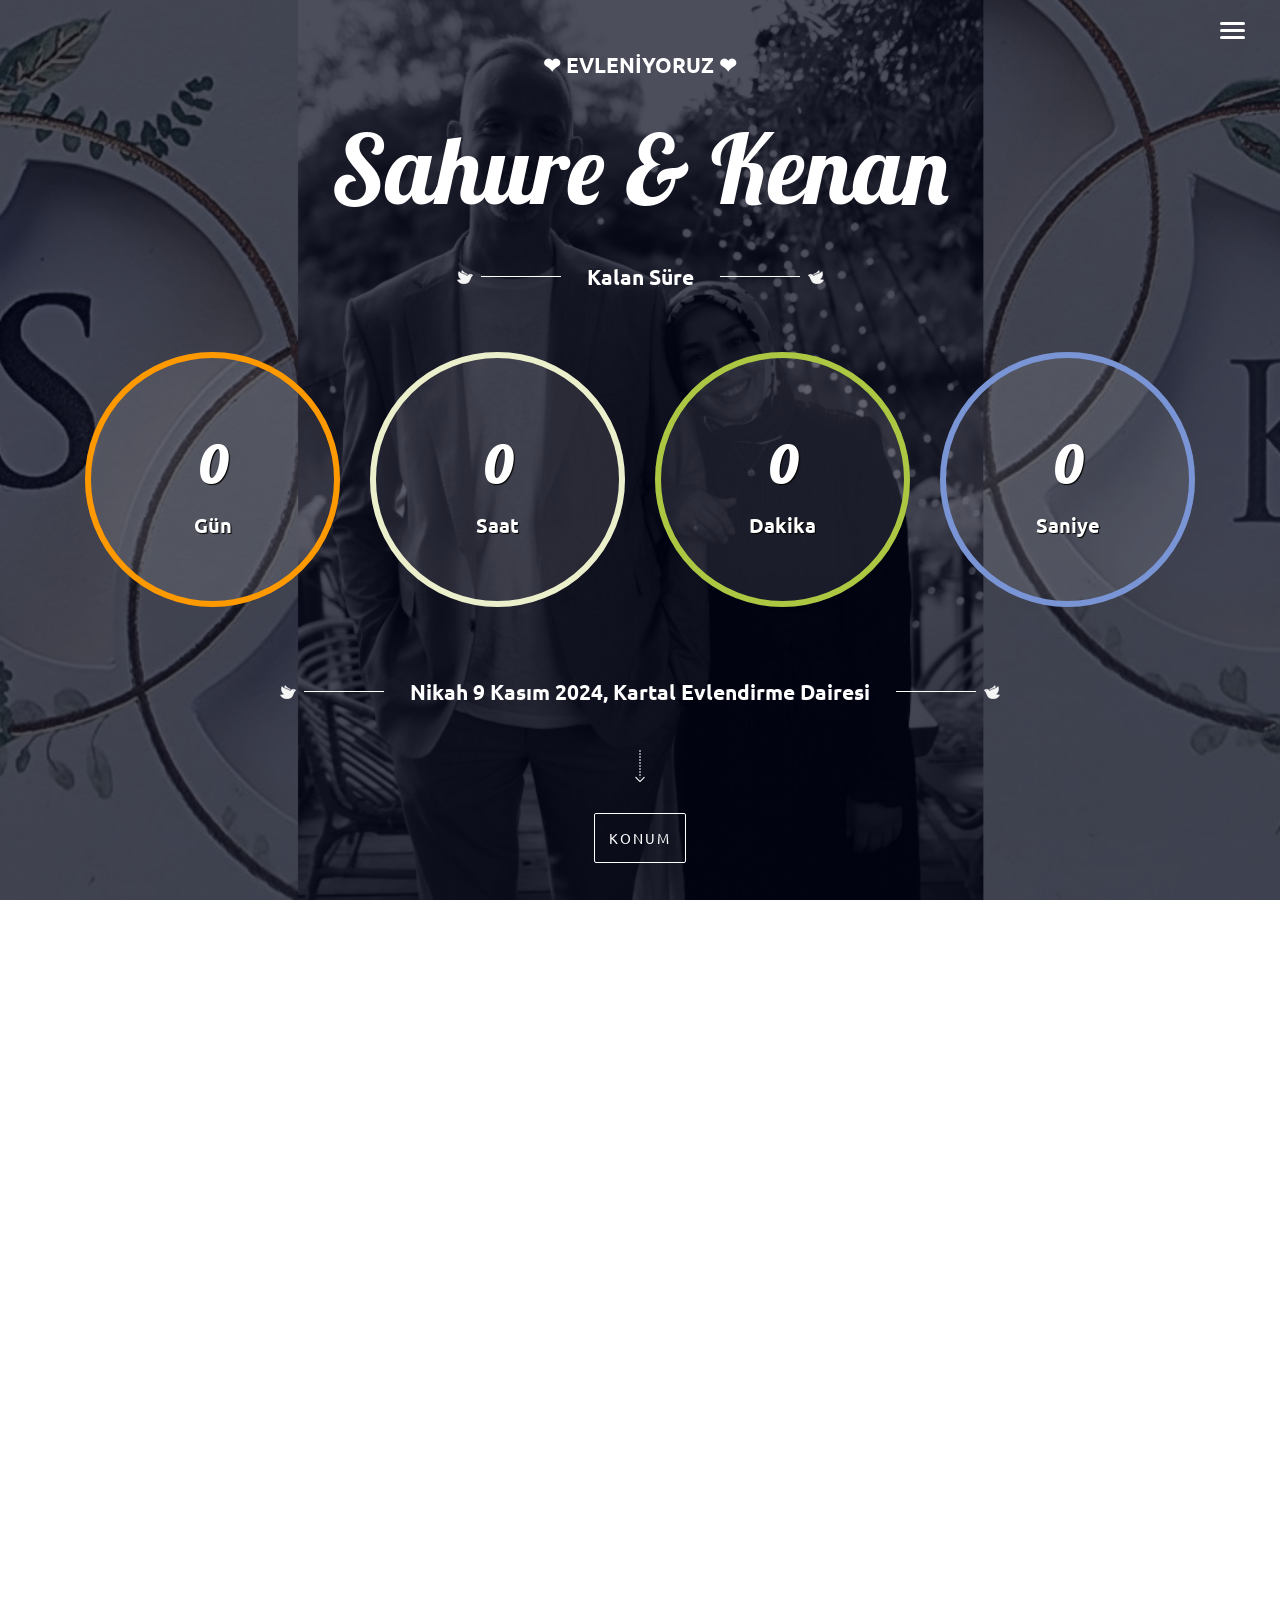
<file: index.html>
<!DOCTYPE html>
<html lang="tr">
<head>
    <meta charset="utf-8">
    <meta http-equiv="x-ua-compatible" content="ie=edge">
    <meta content="" name="description">
    <meta content="" name="keywords">
    <!-- Mobile Specific Metas -->
    <meta http-equiv="X-UA-Compatible" content="IE=edge">
    <meta name="viewport" content="width=device-width, initial-scale=1, maximum-scale=1">
    <meta name="HandheldFriendly" content="true">
    <meta content="telephone=no" name="format-detection">
    <!-- Favicon -->
    <link rel="shortcut icon" type="image/png" href="static/img/favicon.ico"/>
    <!-- Google Fonts -->
    <link href="https://fonts.googleapis.com/css?family=Lobster%7CUbuntu:400,700" rel="stylesheet">
    <!-- Stylesheets -->
    <link href="static/css/fontello-icon.css" rel="stylesheet" type="text/css"/>
    <link href="static/css/linea-icon.css" rel="stylesheet" type="text/css"/>

    <!-- Latest compiled and minified CSS -->
    <link rel="stylesheet" href="https://cdn.jsdelivr.net/npm/bootstrap@3.4.1/dist/css/bootstrap.min.css"
          integrity="sha384-HSMxcRTRxnN+Bdg0JdbxYKrThecOKuH5zCYotlSAcp1+c8xmyTe9GYg1l9a69psu" crossorigin="anonymous">

    <link href="static/css/animate.css" rel="stylesheet" type="text/css"/>
    <!-- Custom CSS -->
    <link href="static/css/main.css" rel="stylesheet" type="text/css"/>
    <!-- END custom CSS -->
    <!-- Switcher color CSS -->
    <link href="static/css/color-1.css" rel="stylesheet" type="text/css" id="skins"/>
    <!--<![endif]-->
    <!-- HTML5 Shim and Respond.js IE8 support of HTML5 elements and media queries -->
    <!-- WARNING: Respond.js doesn't work if you view the page via file:// -->
    <!--[if lt IE 9]>
    <script src="https://oss.maxcdn.com/html5shiv/3.7.2/html5shiv.min.js"></script>
    <script src="https://oss.maxcdn.com/respond/1.4.2/respond.min.js"></script>
    <![endif]-->
    <title>Sahure & Kenan | 9 Kasım 2024 16:30</title>
</head>
<body>
<div class="page-overlay">
    <!-- Preloader -->
    <div id="preloader">
        <div class="alignment">
            <div class="v-align center-middle">
                <div class="heart-animation one">
                    <i class="icon icon-heart"></i>
                </div>
                <div class="heart-animation two">
                    <i class="icon icon-heart"></i>
                </div>
                <div class="heart-animation three">
                    <i class="icon icon-heart"></i>
                </div>
                <div class="heart-animation four">
                    <i class="icon icon-heart"></i>
                </div>
            </div>
        </div>
    </div>
    <!-- END Preloader -->
    <!-- Background image -->
    <div class="page-image-bg reveal scale-in"></div>
    <!-- END Background image -->
    <!-- Overlay -->
    <div class="overlay-bg-black overlay-opacity"></div>
    <!-- END Overlay -->
    <header>
        <nav class="navbar navbar-fixed-top">
            <div class="container-fluid">
                <div class="row">
                    <div class="col-md-12 text-white col-transform">
                        <div class="navbar-wrapper">
                            <!-- Navbar Button -->
                            <button class="navbar-button show-info" data-href="#content">
                                <span></span>
                                <span></span>
                                <span></span>
                            </button>
                            <!-- End Navbar Button -->
                        </div>
                    </div>
                </div>
            </div>
        </nav>
    </header>
    <div id="info" class="col-md-12 text-white text-center page-info col-transform">
        <div class="title-front">&#10084; Evleniyoruz &#10084;</div>
        <div class="all-title">
            Sahure & Kenan
        </div>
        <div class="countdown-title">
            <span class="countdown-left"><span class="countdown-right">Kalan Süre</span></span>
        </div>
        <!-- Countdown -->
        <div class="countdown container">
            <div class="clock row">
                <div class="clock-item clock-days countdown-time-value col-sm-6 col-md-3">
                    <div class="wrap">
                        <div class="inner">
                            <div id="canvas-days" class="clock-canvas"></div>

                            <div class="text">
                                <p class="val">0</p>
                                <p class="type-days type-time">Gün</p>
                            </div><!-- /.text -->
                        </div><!-- /.inner -->
                    </div><!-- /.wrap -->
                </div><!-- /.clock-item -->

                <div class="clock-item clock-hours countdown-time-value col-sm-6 col-md-3">
                    <div class="wrap">
                        <div class="inner">
                            <div id="canvas-hours" class="clock-canvas"></div>

                            <div class="text">
                                <p class="val">0</p>
                                <p class="type-hours type-time">Saat</p>
                            </div><!-- /.text -->
                        </div><!-- /.inner -->
                    </div><!-- /.wrap -->
                </div><!-- /.clock-item -->

                <div class="clock-item clock-minutes countdown-time-value col-sm-6 col-md-3">
                    <div class="wrap">
                        <div class="inner">
                            <div id="canvas-minutes" class="clock-canvas"></div>

                            <div class="text">
                                <p class="val">0</p>
                                <p class="type-minutes type-time">Dakika</p>
                            </div><!-- /.text -->
                        </div><!-- /.inner -->
                    </div><!-- /.wrap -->
                </div><!-- /.clock-item -->

                <div class="clock-item clock-seconds countdown-time-value col-sm-6 col-md-3">
                    <div class="wrap">
                        <div class="inner">
                            <div id="canvas-seconds" class="clock-canvas"></div>

                            <div class="text">
                                <p class="val">0</p>
                                <p class="type-seconds type-time">Saniye</p>
                            </div><!-- /.text -->
                        </div><!-- /.inner -->
                    </div><!-- /.wrap -->
                </div><!-- /.clock-item -->
            </div><!-- /.clock -->
        </div><!-- /.countdown-wrapper -->
        <!-- END Countdown -->
        <div class="title-date">
            <span class="swirl-left"><span
                    class="swirl-right">Nikah 9 Kasım 2024, Kartal Evlendirme Dairesi</span></span>
        </div>
        <i class="icon ico-l-sm icon-l-arrows-slim-down-dashed animated fadeInDown"></i>
        <a class="btn btn-border-white show-info animated fadeInUp" role="button" data-href="#content">Konum</a>
    </div>
    <div id="content" class="page-content col-md-12 text-center bg-white">

        <div class="bezel"></div>
        <!-- Our Wedding Location -->
        <section class="section">
            <!-- Section Title Our Wedding Location -->
            <h2 class="section-title t0">
                <span>Konum</span>
            </h2>
            <!-- END Section Title Our Wedding Location -->
            <div class="wrapp location">
                <div class="col-lg-6 col-md-6 col-sm-6 no-space location-block color-two">
                    <div class="section-activity">
                        <h2>Kına</h2>
                        <h4>Salon Aşkın</h4>
                    </div>
                </div>
                <div class="col-lg-6 col-md-6 col-sm-6 no-space location-block color-two">
                    <div class="section-activity">
                        <h2>Nikah</h2>
                        <h4>Kartal Evlendirme Dairesi</h4>
                    </div>
                </div>
            </div>
            <!-- Google Maps -->
            <div id="map-canvas" class="col-md-12">
                <div class="col-lg-6 col-md-6 col-sm-6 no-space location-block ">
                    <div class="section-activity">
                        <iframe src="https://www.google.com/maps/embed?pb=!1m18!1m12!1m3!1d3010.9872154722066!2d29.14887507665197!3d41.00365301970864!2m3!1f0!2f0!3f0!3m2!1i1024!2i768!4f13.1!3m3!1m2!1s0x14cacf3816549147%3A0x43ac809c1f1a23b5!2sSalon%20A%C5%9Fk%C4%B1n%20Davet%20Salonu!5e0!3m2!1str!2str!4v1729792743908!5m2!1str!2str" width="600" height="450" style="border:0;" allowfullscreen="" loading="lazy" referrerpolicy="no-referrer-when-downgrade"></iframe>
                    </div>
                </div>
                <div class="col-lg-6 col-md-6 col-sm-6 no-space location-block ">
                    <div class="section-activity">
                        <iframe src="https://www.google.com/maps/embed?pb=!1m18!1m12!1m3!1d3016.34065721655!2d29.193385676647836!3d40.88634172692337!2m3!1f0!2f0!3f0!3m2!1i1024!2i768!4f13.1!3m3!1m2!1s0x14cac39dee5f4657%3A0x239b57ba6753ae69!2sKartal%20Belediyesi%20Evlendirme%20Memurlu%C4%9Fu!5e0!3m2!1str!2str!4v1729792785028!5m2!1str!2str" width="600" height="450" style="border:0;" allowfullscreen="" loading="lazy" referrerpolicy="no-referrer-when-downgrade"></iframe>
                    </div>
                </div>
            </div>
            <!-- END Google Maps -->
        </section>
        <!-- END Our Wedding Location -->

        <!-- Copyright -->
        <div class="footer copyrights">
            <div class="copyright"></div>
        </div>
        <!-- END Copyright -->
    </div>
</div>
<!-- All JavaScript Libraries -->
<script src="static/js/jquery-1.12.4.js"></script>
<script src="static/js/jquery-migrate-1.4.1.js"></script>
<script src="static/js/kinetic.js"></script>
<script src="static/js/jquery.final-countdown.js"></script>

<script src="https://cdn.jsdelivr.net/npm/bootstrap@3.4.1/dist/js/bootstrap.min.js"
        integrity="sha384-aJ21OjlMXNL5UyIl/XNwTMqvzeRMZH2w8c5cRVpzpU8Y5bApTppSuUkhZXN0VxHd"
        crossorigin="anonymous"></script>

<script src="static/js/main.js"></script>


</body>
</html>
</file>
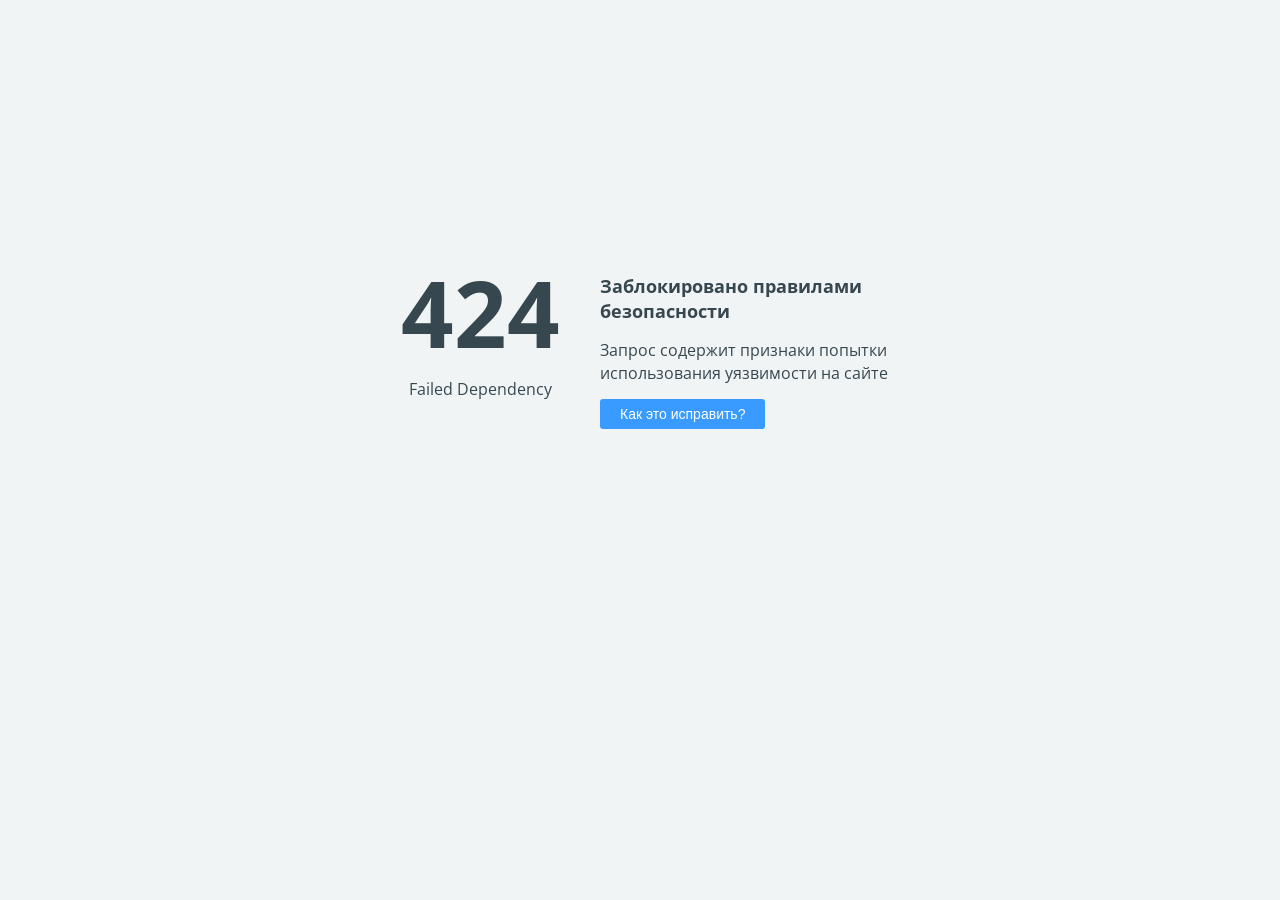
<file: static/fonts/glyphicons-halflings-regular-2.html>
<!doctype html>
<html>
<head>
    <title>424 Failed Dependency</title>
    <meta charset="UTF-8">
    <meta name="viewport" content="width=device-width">
    <link href='https://fonts.googleapis.com/css?family=Open+Sans:400,700&subset=latin,cyrillic' rel='stylesheet' type='text/css'>
    <style>
        body {
            background-color: #f1f4f5;
            color: #37474f;
            line-height: 1.4;
            font-family: 'Open Sans', sans-serif;
            margin: 0;
            padding: 0;
            }
        .error_code {
            display: block;
            font-size: 92px;
            font-weight: 700;
            margin-top: -25px;
            }
        .error_brief {
            display: block;
            font-size: 18px;
            font-weight: 700;
            margin-bottom: 15px;
            }
        .help_button, .fix_button {
            background-color: #399bff;
            color: #fff;
            margin-top: 15px;
            font-size: 14px;
            padding: 7px 20px 7px 20px;
            border: none;
            border-radius: 3px;
            vertical-align: middle;
            cursor: pointer;
            }
        .fix_button {
            background-color: #38ad41;
            }
        #fix_details {
            margin-top: 40px;
            visibility: hidden;
            opacity: 0;
            transition: visibility 0.3s, opacity 0.3s linear;
            }
    </style>

    <script language="JavaScript">
        function toggleHelp() {
            var e = document.getElementById("fix_details");
            if (e.style.visibility == 'visible') {
                e.style.visibility = 'hidden';
                e.style.opacity = 0;
            } else {
                e.style.visibility = 'visible';
                e.style.opacity = 1;
            }
        }
    </script>
</head>
<body>

<div style="display: table; position: absolute; height: 100%; width: 100%;">
    <div style="display: table-cell; vertical-align: middle; padding: 0 40px;">
        <div style="margin-left: auto; margin-right: auto; width: 520px;">
            <div style="float:left; width:200px; text-align: center; padding-right: 20px;">
                <span class="error_code">424</span>
                <span class="error_description">Failed Dependency</span>
            </div>
            <div style="float:left; width:300px;">
                <span class="error_brief">Заблокировано правилами безопасности</span>
                <span class="error_detail">Запрос содержит признаки попытки использования уязвимости на сайте</span>
                <br>
                <input type="button" value="Как это исправить?" class="help_button" onclick="toggleHelp()">
            </div>
            <div style="clear:both"></div>
            <div id="fix_details">
                Если Вы администратор сайта, самый быстрый способ исправить эту ошибку &mdash; воспользоваться
                Технической проверкой сайта в панели управления хостингом.
                
                <br>
                <input type="button" value="Техническая проверка сайта" class="fix_button" onclick="location.href = 'https://adm.tools/troubleshooting/?host=myweddingday-exsy.exsythemes.com&error=424&request=XLn@4C2hIRVv5ZGsCKcpFAAAACI&time=2019-04-19%2020:01:20'">
                <br><br>
                <a href="https://www.ukraine.com.ua/faq/error-424.html">Подробнее о возможных причинах ошибки...</a>
            </div>
        </div>
    </div>
</div>

</body>
</html>
</file>
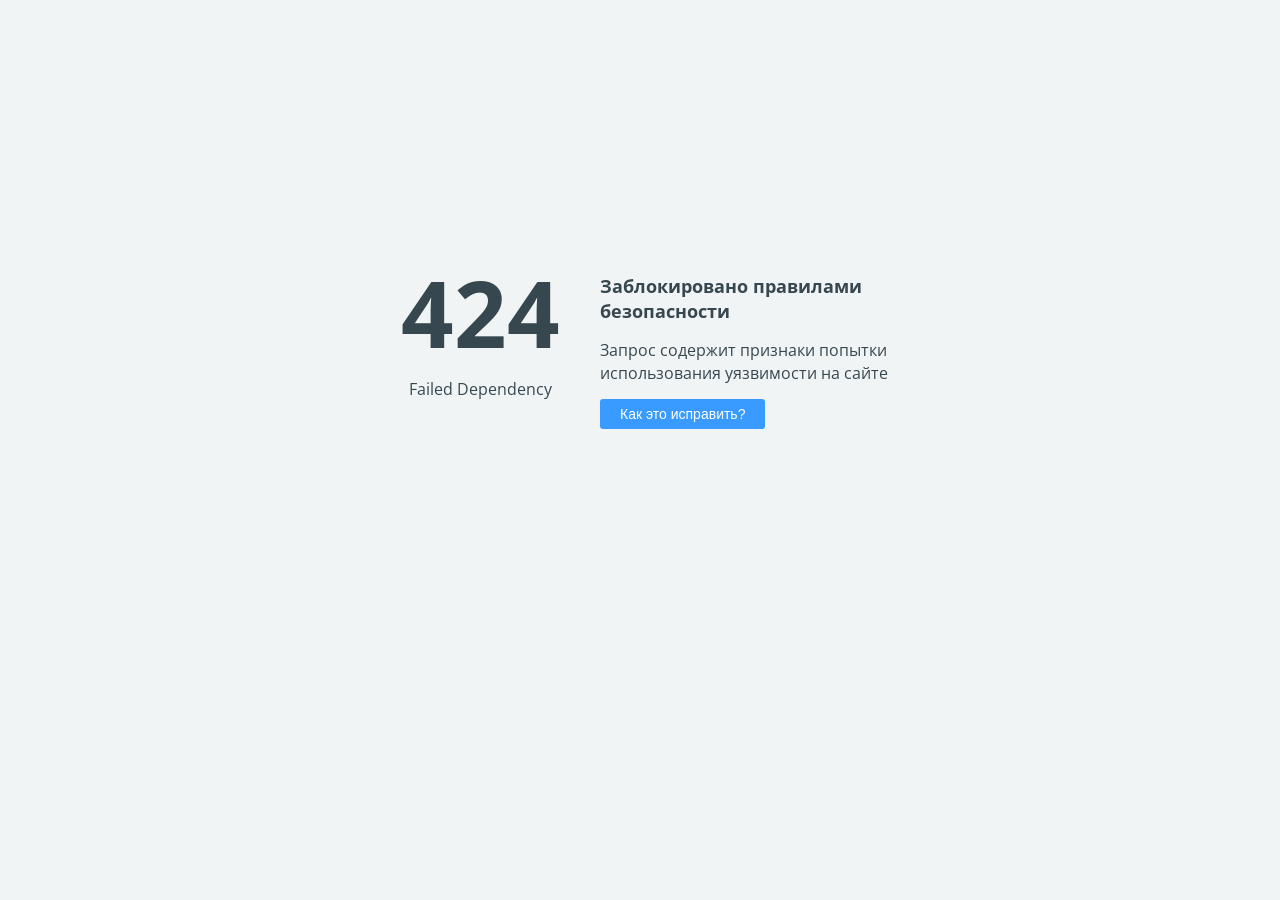
<file: static/fonts/glyphicons-halflings-regular-3.html>
<!doctype html>
<html>
<head>
    <title>424 Failed Dependency</title>
    <meta charset="UTF-8">
    <meta name="viewport" content="width=device-width">
    <link href='https://fonts.googleapis.com/css?family=Open+Sans:400,700&subset=latin,cyrillic' rel='stylesheet' type='text/css'>
    <style>
        body {
            background-color: #f1f4f5;
            color: #37474f;
            line-height: 1.4;
            font-family: 'Open Sans', sans-serif;
            margin: 0;
            padding: 0;
            }
        .error_code {
            display: block;
            font-size: 92px;
            font-weight: 700;
            margin-top: -25px;
            }
        .error_brief {
            display: block;
            font-size: 18px;
            font-weight: 700;
            margin-bottom: 15px;
            }
        .help_button, .fix_button {
            background-color: #399bff;
            color: #fff;
            margin-top: 15px;
            font-size: 14px;
            padding: 7px 20px 7px 20px;
            border: none;
            border-radius: 3px;
            vertical-align: middle;
            cursor: pointer;
            }
        .fix_button {
            background-color: #38ad41;
            }
        #fix_details {
            margin-top: 40px;
            visibility: hidden;
            opacity: 0;
            transition: visibility 0.3s, opacity 0.3s linear;
            }
    </style>

    <script language="JavaScript">
        function toggleHelp() {
            var e = document.getElementById("fix_details");
            if (e.style.visibility == 'visible') {
                e.style.visibility = 'hidden';
                e.style.opacity = 0;
            } else {
                e.style.visibility = 'visible';
                e.style.opacity = 1;
            }
        }
    </script>
</head>
<body>

<div style="display: table; position: absolute; height: 100%; width: 100%;">
    <div style="display: table-cell; vertical-align: middle; padding: 0 40px;">
        <div style="margin-left: auto; margin-right: auto; width: 520px;">
            <div style="float:left; width:200px; text-align: center; padding-right: 20px;">
                <span class="error_code">424</span>
                <span class="error_description">Failed Dependency</span>
            </div>
            <div style="float:left; width:300px;">
                <span class="error_brief">Заблокировано правилами безопасности</span>
                <span class="error_detail">Запрос содержит признаки попытки использования уязвимости на сайте</span>
                <br>
                <input type="button" value="Как это исправить?" class="help_button" onclick="toggleHelp()">
            </div>
            <div style="clear:both"></div>
            <div id="fix_details">
                Если Вы администратор сайта, самый быстрый способ исправить эту ошибку &mdash; воспользоваться
                Технической проверкой сайта в панели управления хостингом.
                
                <br>
                <input type="button" value="Техническая проверка сайта" class="fix_button" onclick="location.href = 'https://adm.tools/troubleshooting/?host=myweddingday-exsy.exsythemes.com&error=424&request=XLn@4MD9lPJpQLTtwdYN5QAAAIQ&time=2019-04-19%2020:01:20'">
                <br><br>
                <a href="https://www.ukraine.com.ua/faq/error-424.html">Подробнее о возможных причинах ошибки...</a>
            </div>
        </div>
    </div>
</div>

</body>
</html>
</file>
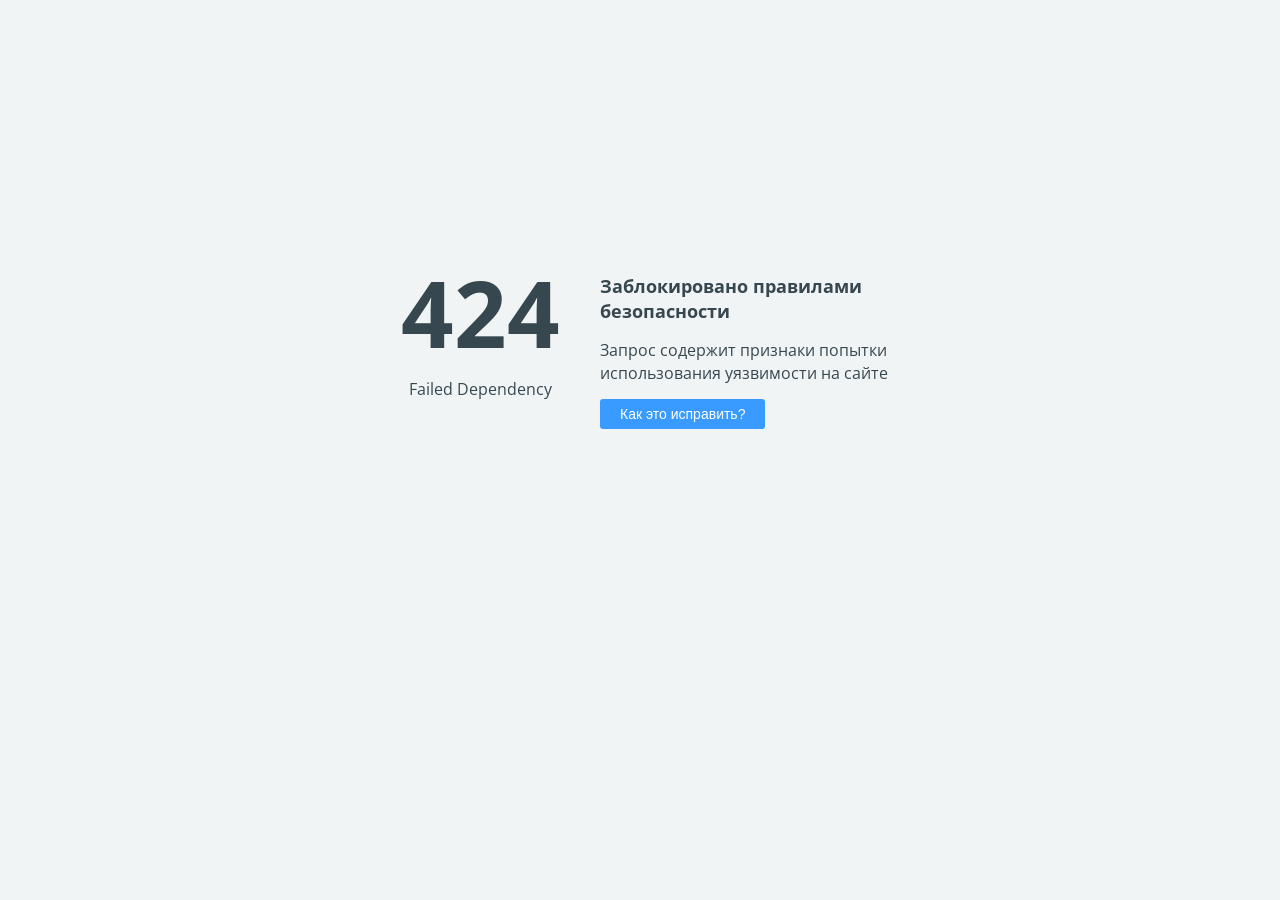
<file: static/fonts/glyphicons-halflings-regular-4.html>
<!doctype html>
<html>
<head>
    <title>424 Failed Dependency</title>
    <meta charset="UTF-8">
    <meta name="viewport" content="width=device-width">
    <link href='https://fonts.googleapis.com/css?family=Open+Sans:400,700&subset=latin,cyrillic' rel='stylesheet' type='text/css'>
    <style>
        body {
            background-color: #f1f4f5;
            color: #37474f;
            line-height: 1.4;
            font-family: 'Open Sans', sans-serif;
            margin: 0;
            padding: 0;
            }
        .error_code {
            display: block;
            font-size: 92px;
            font-weight: 700;
            margin-top: -25px;
            }
        .error_brief {
            display: block;
            font-size: 18px;
            font-weight: 700;
            margin-bottom: 15px;
            }
        .help_button, .fix_button {
            background-color: #399bff;
            color: #fff;
            margin-top: 15px;
            font-size: 14px;
            padding: 7px 20px 7px 20px;
            border: none;
            border-radius: 3px;
            vertical-align: middle;
            cursor: pointer;
            }
        .fix_button {
            background-color: #38ad41;
            }
        #fix_details {
            margin-top: 40px;
            visibility: hidden;
            opacity: 0;
            transition: visibility 0.3s, opacity 0.3s linear;
            }
    </style>

    <script language="JavaScript">
        function toggleHelp() {
            var e = document.getElementById("fix_details");
            if (e.style.visibility == 'visible') {
                e.style.visibility = 'hidden';
                e.style.opacity = 0;
            } else {
                e.style.visibility = 'visible';
                e.style.opacity = 1;
            }
        }
    </script>
</head>
<body>

<div style="display: table; position: absolute; height: 100%; width: 100%;">
    <div style="display: table-cell; vertical-align: middle; padding: 0 40px;">
        <div style="margin-left: auto; margin-right: auto; width: 520px;">
            <div style="float:left; width:200px; text-align: center; padding-right: 20px;">
                <span class="error_code">424</span>
                <span class="error_description">Failed Dependency</span>
            </div>
            <div style="float:left; width:300px;">
                <span class="error_brief">Заблокировано правилами безопасности</span>
                <span class="error_detail">Запрос содержит признаки попытки использования уязвимости на сайте</span>
                <br>
                <input type="button" value="Как это исправить?" class="help_button" onclick="toggleHelp()">
            </div>
            <div style="clear:both"></div>
            <div id="fix_details">
                Если Вы администратор сайта, самый быстрый способ исправить эту ошибку &mdash; воспользоваться
                Технической проверкой сайта в панели управления хостингом.
                
                <br>
                <input type="button" value="Техническая проверка сайта" class="fix_button" onclick="location.href = 'https://adm.tools/troubleshooting/?host=myweddingday-exsy.exsythemes.com&error=424&request=XLn@4cD9lPJpQLTtwdYN5wAAAJ8&time=2019-04-19%2020:01:21'">
                <br><br>
                <a href="https://www.ukraine.com.ua/faq/error-424.html">Подробнее о возможных причинах ошибки...</a>
            </div>
        </div>
    </div>
</div>

</body>
</html>
</file>
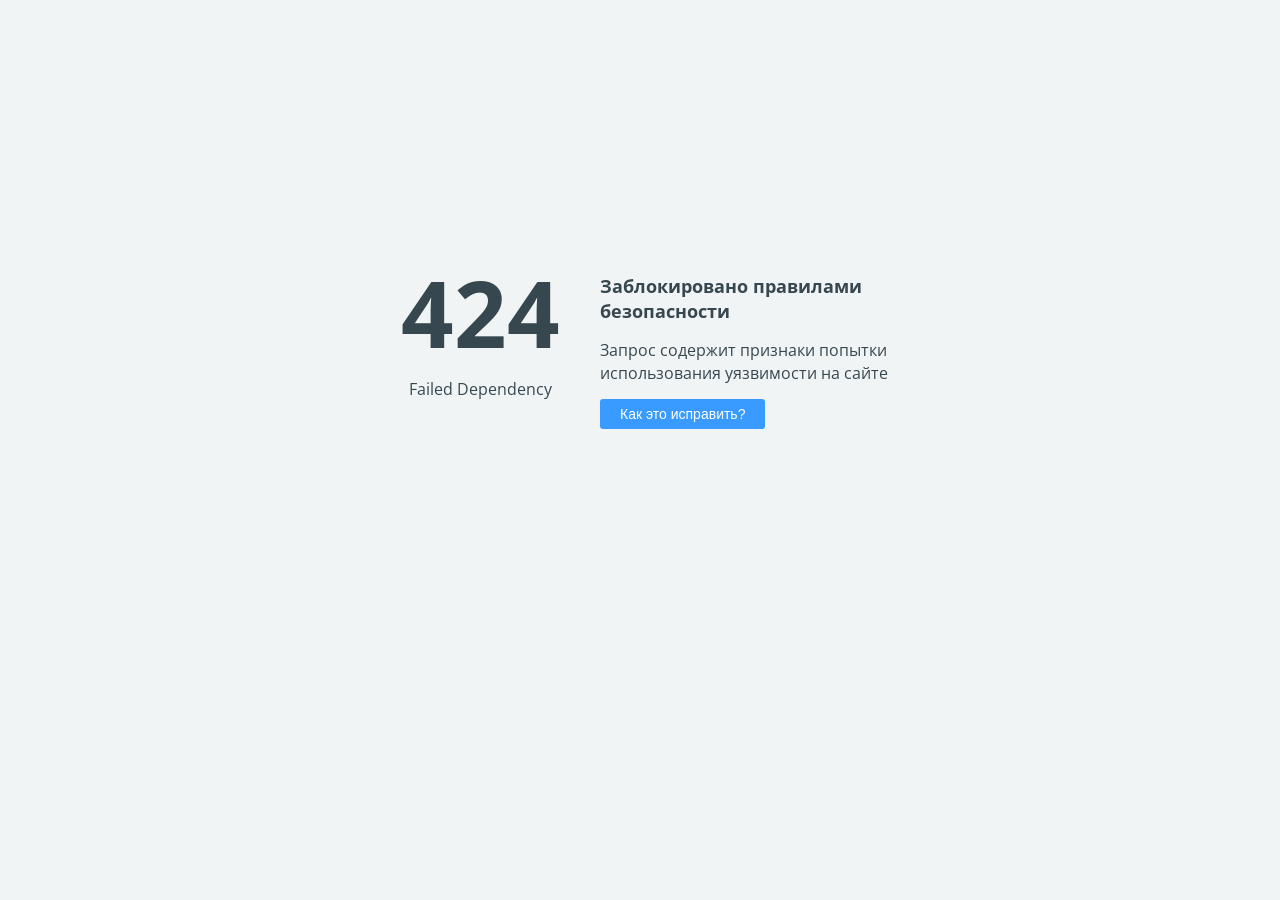
<file: static/fonts/glyphicons-halflings-regular-5.html>
<!doctype html>
<html>
<head>
    <title>424 Failed Dependency</title>
    <meta charset="UTF-8">
    <meta name="viewport" content="width=device-width">
    <link href='https://fonts.googleapis.com/css?family=Open+Sans:400,700&subset=latin,cyrillic' rel='stylesheet' type='text/css'>
    <style>
        body {
            background-color: #f1f4f5;
            color: #37474f;
            line-height: 1.4;
            font-family: 'Open Sans', sans-serif;
            margin: 0;
            padding: 0;
            }
        .error_code {
            display: block;
            font-size: 92px;
            font-weight: 700;
            margin-top: -25px;
            }
        .error_brief {
            display: block;
            font-size: 18px;
            font-weight: 700;
            margin-bottom: 15px;
            }
        .help_button, .fix_button {
            background-color: #399bff;
            color: #fff;
            margin-top: 15px;
            font-size: 14px;
            padding: 7px 20px 7px 20px;
            border: none;
            border-radius: 3px;
            vertical-align: middle;
            cursor: pointer;
            }
        .fix_button {
            background-color: #38ad41;
            }
        #fix_details {
            margin-top: 40px;
            visibility: hidden;
            opacity: 0;
            transition: visibility 0.3s, opacity 0.3s linear;
            }
    </style>

    <script language="JavaScript">
        function toggleHelp() {
            var e = document.getElementById("fix_details");
            if (e.style.visibility == 'visible') {
                e.style.visibility = 'hidden';
                e.style.opacity = 0;
            } else {
                e.style.visibility = 'visible';
                e.style.opacity = 1;
            }
        }
    </script>
</head>
<body>

<div style="display: table; position: absolute; height: 100%; width: 100%;">
    <div style="display: table-cell; vertical-align: middle; padding: 0 40px;">
        <div style="margin-left: auto; margin-right: auto; width: 520px;">
            <div style="float:left; width:200px; text-align: center; padding-right: 20px;">
                <span class="error_code">424</span>
                <span class="error_description">Failed Dependency</span>
            </div>
            <div style="float:left; width:300px;">
                <span class="error_brief">Заблокировано правилами безопасности</span>
                <span class="error_detail">Запрос содержит признаки попытки использования уязвимости на сайте</span>
                <br>
                <input type="button" value="Как это исправить?" class="help_button" onclick="toggleHelp()">
            </div>
            <div style="clear:both"></div>
            <div id="fix_details">
                Если Вы администратор сайта, самый быстрый способ исправить эту ошибку &mdash; воспользоваться
                Технической проверкой сайта в панели управления хостингом.
                
                <br>
                <input type="button" value="Техническая проверка сайта" class="fix_button" onclick="location.href = 'https://adm.tools/troubleshooting/?host=myweddingday-exsy.exsythemes.com&error=424&request=XLn@4y2hIRVv5ZGsCKcpGAAAAAI&time=2019-04-19%2020:01:23'">
                <br><br>
                <a href="https://www.ukraine.com.ua/faq/error-424.html">Подробнее о возможных причинах ошибки...</a>
            </div>
        </div>
    </div>
</div>

</body>
</html>
</file>
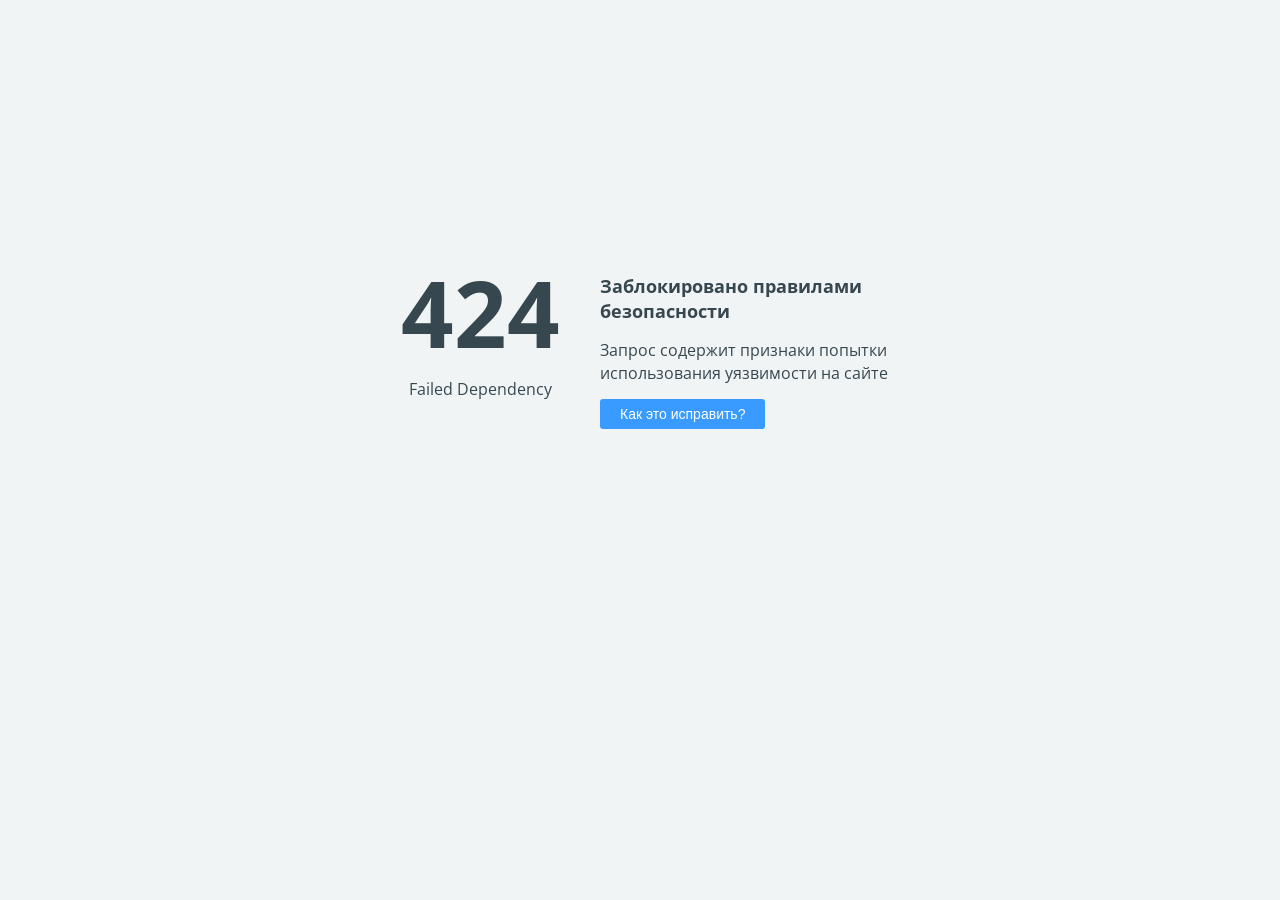
<file: static/fonts/glyphicons-halflings-regular.html>
<!doctype html>
<html>
<head>
    <title>424 Failed Dependency</title>
    <meta charset="UTF-8">
    <meta name="viewport" content="width=device-width">
    <link href='https://fonts.googleapis.com/css?family=Open+Sans:400,700&subset=latin,cyrillic' rel='stylesheet' type='text/css'>
    <style>
        body {
            background-color: #f1f4f5;
            color: #37474f;
            line-height: 1.4;
            font-family: 'Open Sans', sans-serif;
            margin: 0;
            padding: 0;
            }
        .error_code {
            display: block;
            font-size: 92px;
            font-weight: 700;
            margin-top: -25px;
            }
        .error_brief {
            display: block;
            font-size: 18px;
            font-weight: 700;
            margin-bottom: 15px;
            }
        .help_button, .fix_button {
            background-color: #399bff;
            color: #fff;
            margin-top: 15px;
            font-size: 14px;
            padding: 7px 20px 7px 20px;
            border: none;
            border-radius: 3px;
            vertical-align: middle;
            cursor: pointer;
            }
        .fix_button {
            background-color: #38ad41;
            }
        #fix_details {
            margin-top: 40px;
            visibility: hidden;
            opacity: 0;
            transition: visibility 0.3s, opacity 0.3s linear;
            }
    </style>

    <script language="JavaScript">
        function toggleHelp() {
            var e = document.getElementById("fix_details");
            if (e.style.visibility == 'visible') {
                e.style.visibility = 'hidden';
                e.style.opacity = 0;
            } else {
                e.style.visibility = 'visible';
                e.style.opacity = 1;
            }
        }
    </script>
</head>
<body>

<div style="display: table; position: absolute; height: 100%; width: 100%;">
    <div style="display: table-cell; vertical-align: middle; padding: 0 40px;">
        <div style="margin-left: auto; margin-right: auto; width: 520px;">
            <div style="float:left; width:200px; text-align: center; padding-right: 20px;">
                <span class="error_code">424</span>
                <span class="error_description">Failed Dependency</span>
            </div>
            <div style="float:left; width:300px;">
                <span class="error_brief">Заблокировано правилами безопасности</span>
                <span class="error_detail">Запрос содержит признаки попытки использования уязвимости на сайте</span>
                <br>
                <input type="button" value="Как это исправить?" class="help_button" onclick="toggleHelp()">
            </div>
            <div style="clear:both"></div>
            <div id="fix_details">
                Если Вы администратор сайта, самый быстрый способ исправить эту ошибку &mdash; воспользоваться
                Технической проверкой сайта в панели управления хостингом.
                
                <br>
                <input type="button" value="Техническая проверка сайта" class="fix_button" onclick="location.href = 'https://adm.tools/troubleshooting/?host=myweddingday-exsy.exsythemes.com&error=424&request=XLn@38D9lPJpQLTtwdYN3gAAAIY&time=2019-04-19%2020:01:19'">
                <br><br>
                <a href="https://www.ukraine.com.ua/faq/error-424.html">Подробнее о возможных причинах ошибки...</a>
            </div>
        </div>
    </div>
</div>

</body>
</html>
</file>
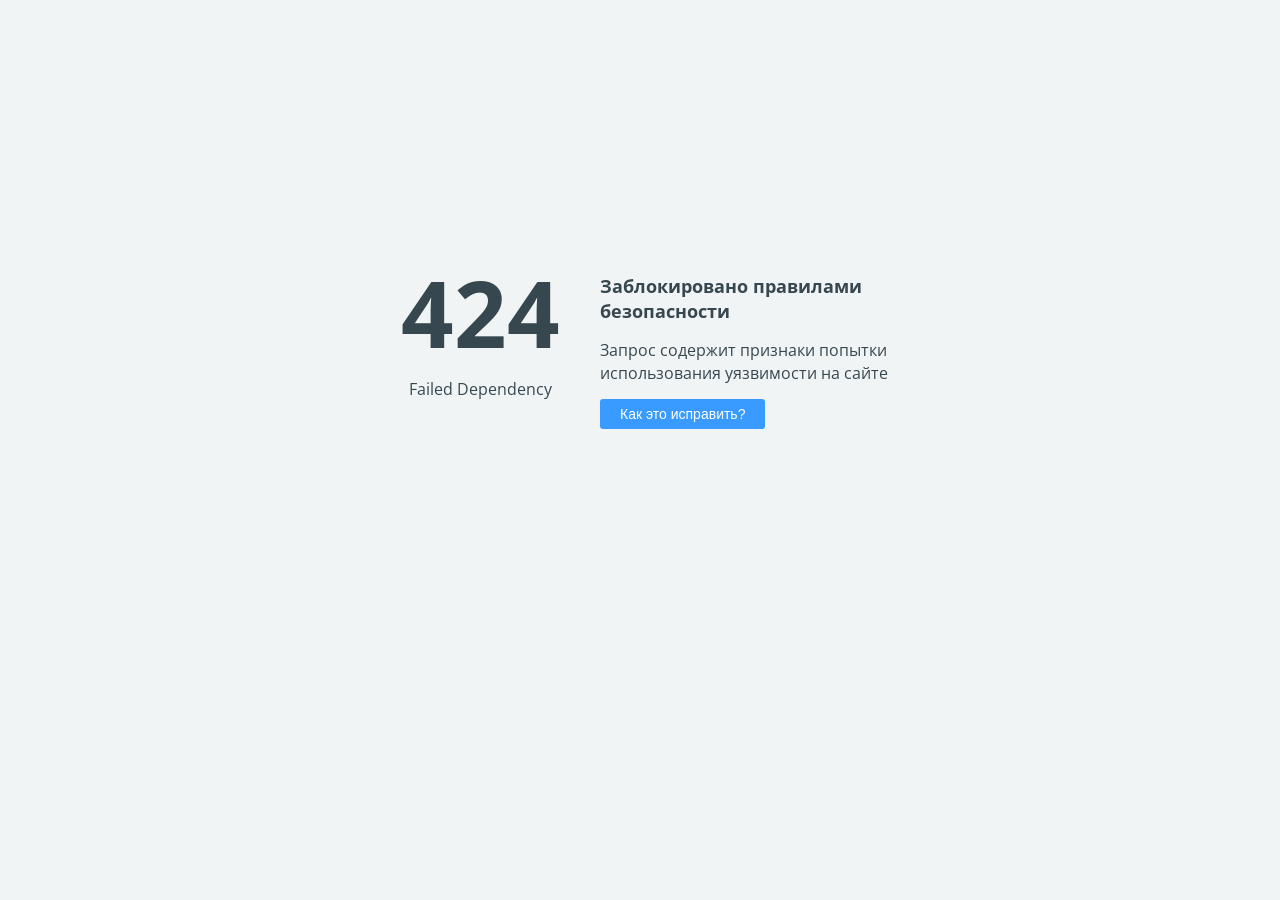
<file: static/fonts/glyphicons-halflings-regulard41d.html>
<!doctype html>
<html>
<head>
    <title>424 Failed Dependency</title>
    <meta charset="UTF-8">
    <meta name="viewport" content="width=device-width">
    <link href='https://fonts.googleapis.com/css?family=Open+Sans:400,700&subset=latin,cyrillic' rel='stylesheet' type='text/css'>
    <style>
        body {
            background-color: #f1f4f5;
            color: #37474f;
            line-height: 1.4;
            font-family: 'Open Sans', sans-serif;
            margin: 0;
            padding: 0;
            }
        .error_code {
            display: block;
            font-size: 92px;
            font-weight: 700;
            margin-top: -25px;
            }
        .error_brief {
            display: block;
            font-size: 18px;
            font-weight: 700;
            margin-bottom: 15px;
            }
        .help_button, .fix_button {
            background-color: #399bff;
            color: #fff;
            margin-top: 15px;
            font-size: 14px;
            padding: 7px 20px 7px 20px;
            border: none;
            border-radius: 3px;
            vertical-align: middle;
            cursor: pointer;
            }
        .fix_button {
            background-color: #38ad41;
            }
        #fix_details {
            margin-top: 40px;
            visibility: hidden;
            opacity: 0;
            transition: visibility 0.3s, opacity 0.3s linear;
            }
    </style>

    <script language="JavaScript">
        function toggleHelp() {
            var e = document.getElementById("fix_details");
            if (e.style.visibility == 'visible') {
                e.style.visibility = 'hidden';
                e.style.opacity = 0;
            } else {
                e.style.visibility = 'visible';
                e.style.opacity = 1;
            }
        }
    </script>
</head>
<body>

<div style="display: table; position: absolute; height: 100%; width: 100%;">
    <div style="display: table-cell; vertical-align: middle; padding: 0 40px;">
        <div style="margin-left: auto; margin-right: auto; width: 520px;">
            <div style="float:left; width:200px; text-align: center; padding-right: 20px;">
                <span class="error_code">424</span>
                <span class="error_description">Failed Dependency</span>
            </div>
            <div style="float:left; width:300px;">
                <span class="error_brief">Заблокировано правилами безопасности</span>
                <span class="error_detail">Запрос содержит признаки попытки использования уязвимости на сайте</span>
                <br>
                <input type="button" value="Как это исправить?" class="help_button" onclick="toggleHelp()">
            </div>
            <div style="clear:both"></div>
            <div id="fix_details">
                Если Вы администратор сайта, самый быстрый способ исправить эту ошибку &mdash; воспользоваться
                Технической проверкой сайта в панели управления хостингом.
                
                <br>
                <input type="button" value="Техническая проверка сайта" class="fix_button" onclick="location.href = 'https://adm.tools/troubleshooting/?host=myweddingday-exsy.exsythemes.com&error=424&request=XLn@3y2hIRVv5ZGsCKcpEwAAAAY&time=2019-04-19%2020:01:19'">
                <br><br>
                <a href="https://www.ukraine.com.ua/faq/error-424.html">Подробнее о возможных причинах ошибки...</a>
            </div>
        </div>
    </div>
</div>

</body>
</html>
</file>
<file: static/css/fontello-icon.css>
@font-face {
  font-family: 'fontello';
  src: url('../font/fontello8032.eot?70805675');
  src: url('../font/fontello8032.eot?70805675#iefix') format('embedded-opentype'),
       url('../font/fontello8032.woff2?70805675') format('woff2'),
       url('../font/fontello8032.woff?70805675') format('woff'),
       url('../font/fontello8032.ttf?70805675') format('truetype'),
       url('../font/fontello8032.svg?70805675#fontello') format('svg');
  font-weight: normal;
  font-style: normal;
}
/* Chrome hack: SVG is rendered more smooth in Windozze. 100% magic, uncomment if you need it. */
/* Note, that will break hinting! In other OS-es font will be not as sharp as it could be */
/*
@media screen and (-webkit-min-device-pixel-ratio:0) {
  @font-face {
    font-family: 'fontello';
    src: url('../font/fontello.svg?70805675#fontello') format('svg');
  }
}
*/
 
 [class^="icon-"]:before, [class*=" icon-"]:before {
  font-family: "fontello";
  font-style: normal;
  font-weight: normal;
  speak: none;
 
  display: inline-block;
  text-decoration: inherit;
  width: 1em;
  margin-right: .2em;
  text-align: center;
  /* opacity: .8; */
 
  /* For safety - reset parent styles, that can break glyph codes*/
  font-variant: normal;
  text-transform: none;
 
  /* fix buttons height, for twitter bootstrap */
  line-height: 1em;
 
  /* Animation center compensation - margins should be symmetric */
  /* remove if not needed */
  margin-left: .2em;
 
  /* you can be more comfortable with increased icons size */
  /* font-size: 120%; */
 
  /* Font smoothing. That was taken from TWBS */
  -webkit-font-smoothing: antialiased;
  -moz-osx-font-smoothing: grayscale;
 
  /* Uncomment for 3D effect */
  /* text-shadow: 1px 1px 1px rgba(127, 127, 127, 0.3); */
}
 
.icon-sun-1:before { content: '\e800'; } /* '' */
.icon-sun-filled:before { content: '\e801'; } /* '' */
.icon-cloud-sun:before { content: '\e802'; } /* '' */
.icon-sun-2:before { content: '\e803'; } /* '' */
.icon-sun-inv:before { content: '\e804'; } /* '' */
.icon-search:before { content: '\e805'; } /* '' */
.icon-search-1:before { content: '\e806'; } /* '' */
.icon-search-outline:before { content: '\e807'; } /* '' */
.icon-search-2:before { content: '\e808'; } /* '' */
.icon-down-open:before { content: '\e809'; } /* '' */
.icon-down-open-2:before { content: '\e80a'; } /* '' */
.icon-up-open:before { content: '\e80b'; } /* '' */
.icon-up-open-mini:before { content: '\e80c'; } /* '' */
.icon-up-open-2:before { content: '\e80d'; } /* '' */
.icon-up-open-big:before { content: '\e80e'; } /* '' */
.icon-up-open-3:before { content: '\e80f'; } /* '' */
.icon-play:before { content: '\e810'; } /* '' */
.icon-play-1:before { content: '\e811'; } /* '' */
.icon-play-2:before { content: '\e812'; } /* '' */
.icon-play-outline:before { content: '\e813'; } /* '' */
.icon-play-3:before { content: '\e814'; } /* '' */
.icon-stop-outline:before { content: '\e815'; } /* '' */
.icon-stop:before { content: '\e816'; } /* '' */
.icon-skype-outline:before { content: '\e817'; } /* '' */
.icon-skype-1:before { content: '\e818'; } /* '' */
.icon-twitter-1:before { content: '\e819'; } /* '' */
.icon-eye:before { content: '\e81a'; } /* '' */
.icon-eye-1:before { content: '\e81b'; } /* '' */
.icon-eye-off:before { content: '\e81c'; } /* '' */
.icon-eye-outline:before { content: '\e81d'; } /* '' */
.icon-picture:before { content: '\e81e'; } /* '' */
.icon-attach:before { content: '\e81f'; } /* '' */
.icon-link:before { content: '\e820'; } /* '' */
.icon-ok:before { content: '\e821'; } /* '' */
.icon-th-large:before { content: '\e822'; } /* '' */
.icon-th:before { content: '\e823'; } /* '' */
.icon-th-list:before { content: '\e824'; } /* '' */
.icon-users:before { content: '\e825'; } /* '' */
.icon-cog:before { content: '\e826'; } /* '' */
.icon-cog-alt:before { content: '\e827'; } /* '' */
.icon-wrench:before { content: '\e828'; } /* '' */
.icon-zoom-in:before { content: '\e829'; } /* '' */
.icon-megaphone:before { content: '\e82a'; } /* '' */
.icon-floppy:before { content: '\e82b'; } /* '' */
.icon-credit-card:before { content: '\e82c'; } /* '' */
.icon-link-1:before { content: '\e82d'; } /* '' */
.icon-attach-1:before { content: '\e82e'; } /* '' */
.icon-layout:before { content: '\e82f'; } /* '' */
.icon-rss-1:before { content: '\e830'; } /* '' */
.icon-cog-1:before { content: '\e831'; } /* '' */
.icon-tools:before { content: '\e832'; } /* '' */
.icon-share:before { content: '\e833'; } /* '' */
.icon-location:before { content: '\e834'; } /* '' */
.icon-location-1:before { content: '\e835'; } /* '' */
.icon-location-outline:before { content: '\e836'; } /* '' */
.icon-phone:before { content: '\e837'; } /* '' */
.icon-mobile:before { content: '\e838'; } /* '' */
.icon-mail:before { content: '\e839'; } /* '' */
.icon-globe:before { content: '\e83a'; } /* '' */
.icon-globe-1:before { content: '\e83b'; } /* '' */
.icon-clock:before { content: '\e83c'; } /* '' */
.icon-clock-1:before { content: '\e83d'; } /* '' */
.icon-hourglass-1:before { content: '\e83e'; } /* '' */
.icon-celcius:before { content: '\e83f'; } /* '' */
.icon-temperatire:before { content: '\e840'; } /* '' */
.icon-right-dir:before { content: '\e841'; } /* '' */
.icon-left-dir:before { content: '\e842'; } /* '' */
.icon-up-dir:before { content: '\e843'; } /* '' */
.icon-down-dir:before { content: '\e844'; } /* '' */
.icon-left-open:before { content: '\e845'; } /* '' */
.icon-right-open:before { content: '\e846'; } /* '' */
.icon-flash:before { content: '\e847'; } /* '' */
.icon-ccw:before { content: '\e848'; } /* '' */
.icon-cw:before { content: '\e849'; } /* '' */
.icon-arrows-cw:before { content: '\e84a'; } /* '' */
.icon-switch:before { content: '\e84b'; } /* '' */
.icon-key:before { content: '\e84c'; } /* '' */
.icon-user:before { content: '\e84d'; } /* '' */
.icon-heart:before { content: '\e84e'; } /* '' */
.icon-heart-empty:before { content: '\e84f'; } /* '' */
.icon-heart-1:before { content: '\e850'; } /* '' */
.icon-heart-filled:before { content: '\e851'; } /* '' */
.icon-star-empty:before { content: '\e852'; } /* '' */
.icon-star:before { content: '\e853'; } /* '' */
.icon-down-open-1:before { content: '\f004'; } /* '' */
.icon-up-open-1:before { content: '\f005'; } /* '' */
.icon-link-ext:before { content: '\f08e'; } /* '' */
.icon-facebook:before { content: '\f09a'; } /* '' */
.icon-rss:before { content: '\f09e'; } /* '' */
.icon-gplus-1:before { content: '\f0d5'; } /* '' */
.icon-money:before { content: '\f0d6'; } /* '' */
.icon-mail-alt:before { content: '\f0e0'; } /* '' */
.icon-linkedin-1:before { content: '\f0e1'; } /* '' */
.icon-comment-empty:before { content: '\f0e5'; } /* '' */
.icon-angle-left:before { content: '\f104'; } /* '' */
.icon-angle-right:before { content: '\f105'; } /* '' */
.icon-angle-up:before { content: '\f106'; } /* '' */
.icon-angle-down:before { content: '\f107'; } /* '' */
.icon-star-half-alt:before { content: '\f123'; } /* '' */
.icon-unlink:before { content: '\f127'; } /* '' */
.icon-shield:before { content: '\f132'; } /* '' */
.icon-bullseye:before { content: '\f140'; } /* '' */
.icon-rss-squared:before { content: '\f143'; } /* '' */
.icon-play-circled:before { content: '\f144'; } /* '' */
.icon-ok-squared:before { content: '\f14a'; } /* '' */
.icon-euro:before { content: '\f153'; } /* '' */
.icon-sort-name-up:before { content: '\f15d'; } /* '' */
.icon-sort-name-down:before { content: '\f15e'; } /* '' */
.icon-sort-number-up:before { content: '\f162'; } /* '' */
.icon-sort-number-down:before { content: '\f163'; } /* '' */
.icon-youtube-squared:before { content: '\f166'; } /* '' */
.icon-youtube:before { content: '\f167'; } /* '' */
.icon-youtube-play:before { content: '\f16a'; } /* '' */
.icon-bitbucket:before { content: '\f171'; } /* '' */
.icon-apple:before { content: '\f179'; } /* '' */
.icon-female:before { content: '\f182'; } /* '' */
.icon-male:before { content: '\f183'; } /* '' */
.icon-sun:before { content: '\f185'; } /* '' */
.icon-wordpress:before { content: '\f19a'; } /* '' */
.icon-google:before { content: '\f1a0'; } /* '' */
.icon-pied-piper-squared:before { content: '\f1a7'; } /* '' */
.icon-behance-1:before { content: '\f1b4'; } /* '' */
.icon-behance-squared:before { content: '\f1b5'; } /* '' */
.icon-git:before { content: '\f1d3'; } /* '' */
.icon-paper-plane:before { content: '\f1d8'; } /* '' */
.icon-paper-plane-empty:before { content: '\f1d9'; } /* '' */
.icon-sliders:before { content: '\f1de'; } /* '' */
.icon-binoculars:before { content: '\f1e5'; } /* '' */
.icon-plug:before { content: '\f1e6'; } /* '' */
.icon-cc-visa:before { content: '\f1f0'; } /* '' */
.icon-cc-mastercard:before { content: '\f1f1'; } /* '' */
.icon-cc-discover:before { content: '\f1f2'; } /* '' */
.icon-cc-amex:before { content: '\f1f3'; } /* '' */
.icon-cc-paypal:before { content: '\f1f4'; } /* '' */
.icon-cc-stripe:before { content: '\f1f5'; } /* '' */
.icon-eyedropper:before { content: '\f1fb'; } /* '' */
.icon-pinterest-1:before { content: '\f231'; } /* '' */
.icon-user-plus:before { content: '\f234'; } /* '' */
.icon-user-times:before { content: '\f235'; } /* '' */
.icon-opencart:before { content: '\f23d'; } /* '' */
.icon-expeditedssl:before { content: '\f23e'; } /* '' */
.icon-battery-4:before { content: '\f240'; } /* '' */
.icon-battery-3:before { content: '\f241'; } /* '' */
.icon-battery-2:before { content: '\f242'; } /* '' */
.icon-battery-1:before { content: '\f243'; } /* '' */
.icon-hourglass:before { content: '\f254'; } /* '' */
.icon-odnoklassniki:before { content: '\f263'; } /* '' */
.icon-odnoklassniki-square:before { content: '\f264'; } /* '' */
.icon-wikipedia-w:before { content: '\f266'; } /* '' */
.icon-safari:before { content: '\f267'; } /* '' */
.icon-chrome:before { content: '\f268'; } /* '' */
.icon-opera:before { content: '\f26a'; } /* '' */
.icon-internet-explorer:before { content: '\f26b'; } /* '' */
.icon-map-o:before { content: '\f278'; } /* '' */
.icon-map:before { content: '\f279'; } /* '' */
.icon-edge:before { content: '\f282'; } /* '' */
.icon-credit-card-alt:before { content: '\f283'; } /* '' */
.icon-shopping-basket:before { content: '\f291'; } /* '' */
.icon-blind:before { content: '\f29d'; } /* '' */
.icon-thermometer:before { content: '\f2c7'; } /* '' */
.icon-thermometer-3:before { content: '\f2c8'; } /* '' */
.icon-thermometer-2:before { content: '\f2c9'; } /* '' */
.icon-thermometer-quarter:before { content: '\f2ca'; } /* '' */
.icon-thermometer-0:before { content: '\f2cb'; } /* '' */
.icon-bath:before { content: '\f2cd'; } /* '' */
.icon-facebook-2:before { content: '\f300'; } /* '' */
.icon-vimeo:before { content: '\f306'; } /* '' */
.icon-facebook-squared:before { content: '\f308'; } /* '' */
.icon-twitter:before { content: '\f309'; } /* '' */
.icon-facebook-1:before { content: '\f30c'; } /* '' */
.icon-facebook-circled:before { content: '\f30d'; } /* '' */
.icon-facebook-squared-1:before { content: '\f30e'; } /* '' */
.icon-gplus:before { content: '\f30f'; } /* '' */
.icon-gplus-circled:before { content: '\f310'; } /* '' */
.icon-pinterest:before { content: '\f312'; } /* '' */
.icon-tumblr:before { content: '\f315'; } /* '' */
.icon-linkedin:before { content: '\f318'; } /* '' */
.icon-linkedin-circled:before { content: '\f319'; } /* '' */
.icon-dribbble:before { content: '\f31b'; } /* '' */
.icon-instagram:before { content: '\f32d'; } /* '' */
.icon-dropbox:before { content: '\f330'; } /* '' */
.icon-skype:before { content: '\f339'; } /* '' */
.icon-skype-circled:before { content: '\f33a'; } /* '' */
.icon-soundcloud:before { content: '\f348'; } /* '' */
.icon-behance:before { content: '\f34e'; } /* '' */
.icon-vkontakte:before { content: '\f354'; } /* '' */
</file>
<file: static/css/linea-icon.css>
@charset "UTF-8";

@font-face {
  font-family: "linea-arrows-10";
  src:url("../font/linea-arrows-10.eot");
  src:url("../font/linea-arrows-10d41d.eot?#iefix") format("embedded-opentype"),
    url("../font/linea-arrows-10.woff") format("woff"),
    url("../font/linea-arrows-10.ttf") format("truetype"),
    url("../font/linea-arrows-10.svg#linea-arrows-10") format("svg");
  font-weight: normal;
  font-style: normal;

}

[data-icon]:before {
  font-family: "linea-arrows-10" !important;
  content: attr(data-icon);
  font-style: normal !important;
  font-weight: normal !important;
  font-variant: normal !important;
  text-transform: none !important;
  speak: none;
  line-height: 1;
  -webkit-font-smoothing: antialiased;
  -moz-osx-font-smoothing: grayscale;
}

[class^="icon-l-"]:before,
[class*=" icon-l-"]:before {
  font-family: "linea-arrows-10" !important;
  font-style: normal !important;
  font-weight: normal !important;
  font-variant: normal !important;
  text-transform: none !important;
  speak: none;
  line-height: 1;
  -webkit-font-smoothing: antialiased;
  -moz-osx-font-smoothing: grayscale;
}

.icon-l-arrows-anticlockwise:before {
  content: "\e000";
}
.icon-l-arrows-anticlockwise-dashed:before {
  content: "\e001";
}
.icon-l-arrows-button-down:before {
  content: "\e002";
}
.icon-l-arrows-button-off:before {
  content: "\e003";
}
.icon-l-arrows-button-on:before {
  content: "\e004";
}
.icon-l-arrows-button-up:before {
  content: "\e005";
}
.icon-l-arrows-check:before {
  content: "\e006";
}
.icon-l-arrows-circle-check:before {
  content: "\e007";
}
.icon-l-arrows-circle-down:before {
  content: "\e008";
}
.icon-l-arrows-circle-downleft:before {
  content: "\e009";
}
.icon-l-arrows-circle-downright:before {
  content: "\e00a";
}
.icon-l-arrows-circle-left:before {
  content: "\e00b";
}
.icon-l-arrows-circle-minus:before {
  content: "\e00c";
}
.icon-l-arrows-circle-plus:before {
  content: "\e00d";
}
.icon-l-arrows-circle-remove:before {
  content: "\e00e";
}
.icon-l-arrows-circle-right:before {
  content: "\e00f";
}
.icon-l-arrows-circle-up:before {
  content: "\e010";
}
.icon-l-arrows-circle-upleft:before {
  content: "\e011";
}
.icon-l-arrows-circle-upright:before {
  content: "\e012";
}
.icon-l-arrows-clockwise:before {
  content: "\e013";
}
.icon-l-arrows-clockwise-dashed:before {
  content: "\e014";
}
.icon-l-arrows-compress:before {
  content: "\e015";
}
.icon-l-arrows-deny:before {
  content: "\e016";
}
.icon-l-arrows-diagonal:before {
  content: "\e017";
}
.icon-l-arrows-diagonal2:before {
  content: "\e018";
}
.icon-l-arrows-down:before {
  content: "\e019";
}
.icon-l-arrows-down-double:before {
  content: "\e01a";
}
.icon-l-arrows-downleft:before {
  content: "\e01b";
}
.icon-l-arrows-downright:before {
  content: "\e01c";
}
.icon-l-arrows-drag-down:before {
  content: "\e01d";
}
.icon-l-arrows-drag-down-dashed:before {
  content: "\e01e";
}
.icon-l-arrows-drag-horiz:before {
  content: "\e01f";
}
.icon-l-arrows-drag-left:before {
  content: "\e020";
}
.icon-l-arrows-drag-left-dashed:before {
  content: "\e021";
}
.icon-l-arrows-drag-right:before {
  content: "\e022";
}
.icon-l-arrows-drag-right-dashed:before {
  content: "\e023";
}
.icon-l-arrows-drag-up:before {
  content: "\e024";
}
.icon-l-arrows-drag-up-dashed:before {
  content: "\e025";
}
.icon-l-arrows-drag-vert:before {
  content: "\e026";
}
.icon-l-arrows-exclamation:before {
  content: "\e027";
}
.icon-l-arrows-expand:before {
  content: "\e028";
}
.icon-l-arrows-expand-diagonal1:before {
  content: "\e029";
}
.icon-l-arrows-expand-horizontal1:before {
  content: "\e02a";
}
.icon-l-arrows-expand-vertical1:before {
  content: "\e02b";
}
.icon-l-arrows-fit-horizontal:before {
  content: "\e02c";
}
.icon-l-arrows-fit-vertical:before {
  content: "\e02d";
}
.icon-l-arrows-glide:before {
  content: "\e02e";
}
.icon-l-arrows-glide-horizontal:before {
  content: "\e02f";
}
.icon-l-arrows-glide-vertical:before {
  content: "\e030";
}
.icon-l-arrows-hamburger1:before {
  content: "\e031";
}
.icon-l-arrows-hamburger-2:before {
  content: "\e032";
}
.icon-l-arrows-horizontal:before {
  content: "\e033";
}
.icon-l-arrows-info:before {
  content: "\e034";
}
.icon-l-arrows-keyboard-alt:before {
  content: "\e035";
}
.icon-l-arrows-keyboard-cmd:before {
  content: "\e036";
}
.icon-l-arrows-keyboard-delete:before {
  content: "\e037";
}
.icon-l-arrows-keyboard-down:before {
  content: "\e038";
}
.icon-l-arrows-keyboard-left:before {
  content: "\e039";
}
.icon-l-arrows-keyboard-return:before {
  content: "\e03a";
}
.icon-l-arrows-keyboard-right:before {
  content: "\e03b";
}
.icon-l-arrows-keyboard-shift:before {
  content: "\e03c";
}
.icon-l-arrows-keyboard-tab:before {
  content: "\e03d";
}
.icon-l-arrows-keyboard-up:before {
  content: "\e03e";
}
.icon-l-arrows-left:before {
  content: "\e03f";
}
.icon-l-arrows-left-double-32:before {
  content: "\e040";
}
.icon-l-arrows-minus:before {
  content: "\e041";
}
.icon-l-arrows-move:before {
  content: "\e042";
}
.icon-l-arrows-move2:before {
  content: "\e043";
}
.icon-l-arrows-move-bottom:before {
  content: "\e044";
}
.icon-l-arrows-move-left:before {
  content: "\e045";
}
.icon-l-arrows-move-right:before {
  content: "\e046";
}
.icon-l-arrows-move-top:before {
  content: "\e047";
}
.icon-l-arrows-plus:before {
  content: "\e048";
}
.icon-l-arrows-question:before {
  content: "\e049";
}
.icon-l-arrows-remove:before {
  content: "\e04a";
}
.icon-l-arrows-right:before {
  content: "\e04b";
}
.icon-l-arrows-right-double:before {
  content: "\e04c";
}
.icon-l-arrows-rotate:before {
  content: "\e04d";
}
.icon-l-arrows-rotate-anti:before {
  content: "\e04e";
}
.icon-l-arrows-rotate-anti-dashed:before {
  content: "\e04f";
}
.icon-l-arrows-rotate-dashed:before {
  content: "\e050";
}
.icon-l-arrows-shrink:before {
  content: "\e051";
}
.icon-l-arrows-shrink-diagonal1:before {
  content: "\e052";
}
.icon-l-arrows-shrink-diagonal2:before {
  content: "\e053";
}
.icon-l-arrows-shrink-horizonal2:before {
  content: "\e054";
}
.icon-l-arrows-shrink-horizontal1:before {
  content: "\e055";
}
.icon-l-arrows-shrink-vertical1:before {
  content: "\e056";
}
.icon-l-arrows-shrink-vertical2:before {
  content: "\e057";
}
.icon-l-arrows-sign-down:before {
  content: "\e058";
}
.icon-l-arrows-sign-left:before {
  content: "\e059";
}
.icon-l-arrows-sign-right:before {
  content: "\e05a";
}
.icon-l-arrows-sign-up:before {
  content: "\e05b";
}
.icon-l-arrows-slide-down1:before {
  content: "\e05c";
}
.icon-l-arrows-slide-down2:before {
  content: "\e05d";
}
.icon-l-arrows-slide-left1:before {
  content: "\e05e";
}
.icon-l-arrows-slide-left2:before {
  content: "\e05f";
}
.icon-l-arrows-slide-right1:before {
  content: "\e060";
}
.icon-l-arrows-slide-right2:before {
  content: "\e061";
}
.icon-l-arrows-slide-up1:before {
  content: "\e062";
}
.icon-l-arrows-slide-up2:before {
  content: "\e063";
}
.icon-l-arrows-slim-down:before {
  content: "\e064";
}
.icon-l-arrows-slim-down-dashed:before {
  content: "\e065";
}
.icon-l-arrows-slim-left:before {
  content: "\e066";
}
.icon-l-arrows-slim-left-dashed:before {
  content: "\e067";
}
.icon-l-arrows-slim-right:before {
  content: "\e068";
}
.icon-l-arrows-slim-right-dashed:before {
  content: "\e069";
}
.icon-l-arrows-slim-up:before {
  content: "\e06a";
}
.icon-l-arrows-slim-up-dashed:before {
  content: "\e06b";
}
.icon-l-arrows-square-check:before {
  content: "\e06c";
}
.icon-l-arrows-square-down:before {
  content: "\e06d";
}
.icon-l-arrows-square-downleft:before {
  content: "\e06e";
}
.icon-l-arrows-square-downright:before {
  content: "\e06f";
}
.icon-l-arrows-square-left:before {
  content: "\e070";
}
.icon-l-arrows-square-minus:before {
  content: "\e071";
}
.icon-l-arrows-square-plus:before {
  content: "\e072";
}
.icon-l-arrows-square-remove:before {
  content: "\e073";
}
.icon-l-arrows-square-right:before {
  content: "\e074";
}
.icon-l-arrows-square-up:before {
  content: "\e075";
}
.icon-l-arrows-square-upleft:before {
  content: "\e076";
}
.icon-l-arrows-square-upright:before {
  content: "\e077";
}
.icon-l-arrows-squares:before {
  content: "\e078";
}
.icon-l-arrows-stretch-diagonal1:before {
  content: "\e079";
}
.icon-l-arrows-stretch-diagonal2:before {
  content: "\e07a";
}
.icon-l-arrows-stretch-diagonal3:before {
  content: "\e07b";
}
.icon-l-arrows-stretch-diagonal4:before {
  content: "\e07c";
}
.icon-l-arrows-stretch-horizontal1:before {
  content: "\e07d";
}
.icon-l-arrows-stretch-horizontal2:before {
  content: "\e07e";
}
.icon-l-arrows-stretch-vertical1:before {
  content: "\e07f";
}
.icon-l-arrows-stretch-vertical2:before {
  content: "\e080";
}
.icon-l-arrows-switch-horizontal:before {
  content: "\e081";
}
.icon-l-arrows-switch-vertical:before {
  content: "\e082";
}
.icon-l-arrows-up:before {
  content: "\e083";
}
.icon-l-arrows-up-double-33:before {
  content: "\e084";
}
.icon-l-arrows-upleft:before {
  content: "\e085";
}
.icon-l-arrows-upright:before {
  content: "\e086";
}
.icon-l-arrows-vertical:before {
  content: "\e087";
}
</file>
<file: static/css/main.css>
/*-----------------------------------------------
Theme: myWeddingDay - Coming Soon HTML Template
Version 1.0
Author: EXSYthemes
-----------------------------------------------
1. BODY
  - 1.1. Bootstrap Fix: IE10 in Windows 8 & Windows Phone 8
  - 1.2. Preloader
  - 1.3. Switcher color pane
2. FULL PAGE
  - 2.1. Images Background
  - 2.2. Block Info Text
  - 2.3. Countdown 
  - 2.4. Swirl Date
  - 2.5. Btn And Arrow More
3. CONTENT
  - 3.1. Navbar
  - 3.2. Single Happy
  - 3.3. Love Story
  - 3.4. Section Gallery
  - 3.5. Location 
  - 3.6. Donation
  - 3.7. Footer
4. RESPONSIVE
-----------------------------------------------

-----------------------------------------------*/

@charset "UTF-8";

/***********************************
			/* 1. BODY */
/***********************************/

* {
	outline: none;
}

a:hover,
a:focus {
	outline: none;
	color: #69655a;
	text-decoration: none;
}

a {
	color: #69655a;
}

input:focus,
textarea:focus,
button:focus,
button:hover {
	outline: none;
}

html,
body {
	height: 100%;
}

body {
	font-family: "Ubuntu";
	color: #282828;
}

body.show-content {
	overflow-y: scroll;
}

h1 {
	font-size: 23px;
}

h2 {
	font-size: 21px;
}

h3 {
	font-size: 20px;
	line-height: 25px;
}

h4 {
	font-size: 16px;
	line-height: 1.333;
}

h5 {
	font-size: 14px;
	line-height: 1.333;
}

h6 {
	font-size: 12px;
	line-height: 1.333;
}

.text-center {
	text-align: center;
}

.section-title.t0{
	margin-top: 0;
}

.section{
	position: relative;
    z-index: 1;
    float: left;
    width: 100%;
}

img {
	max-width: 100%;
}

img {
	height: auto;
	max-width: 100%;
}

.no-space {
	padding: 0 !important;
	margin: 0 !important;
}

.w100{
	width: 100% !important;
	padding: 0 !important;;
	margin: 0 !important;
}

.buttonBar {
    display: none;
}

.mb_YTPProgress {
    display: none;
}

/* 1.1. Bootstrap Fix: IE10 in Windows 8 & Windows Phone 8 */

@-webkit-viewport {
  width: device-width;
}

@-moz-viewport {
  width: device-width;
}

@-ms-viewport {
  width: device-width;
}

@-o-viewport {
  width: device-width;
}

@viewport {
  width: device-width;
}

/* 1.1. END Bootstrap Fix: IE10 in Windows 8 & Windows Phone 8 */

.bezel {
    background: url(../img/bezel.png) no-repeat center center;
    height: 30px;
    width: 100%;
    float: left;
    margin: 70px 0 50px 0;
}

/* 1.2. Preloader */
#preloader{
	background-color:#fff;
	position:fixed;
	top:0;
	left:0;
	right:0;
	bottom:0; 
	z-index:9999;
}

@-webkit-keyframes heart-zoom {
  0%, 100%   {
	-webkit-transform: scale(0.5);
	opacity:0.2;
  }
  50%   {
	-webkit-transform: scale(1.3);
	opacity:1;
  }
}

@-moz-keyframes heart-zoom  {
  0%, 100%   {
	-moz-transform: scale(0.5);
	opacity:0.2;
  }
  50%   {
	-moz-transform: scale(1.3);
	opacity:1;
  }
}

@-ms-keyframes heart-zoom  {
  0%, 100%   {
	-ms-transform: scale(0.5);
	opacity:0.2;
  }
  50%   {
	-ms-transform: scale(1.3);
	opacity:1;
  }
}

@-o-keyframes heart-zoom  {
  0%, 100%   {
	-o-transform: scale(0.5);
	opacity:0.2;
  }
  50%   {
	-o-transform: scale(1.3);
	opacity:1;
  }
}

@keyframes heart-zoom  {
  0%, 100%   {
	transform: scale(0.5);
	opacity:0.2;
  }
  50%   {
	transform: scale(1.3);
	opacity:1;
  }
}

.alignment{
	position: absolute;
	display: table;
	height: 100%;
	width: 100%;
}

.v-align{
	display: table-cell;	
}

.center-middle{
	vertical-align: middle;
	text-align: center;
}

.heart-animation {
	display: inline-block;
	margin: 0 auto;
	font-size: 21px; 
	line-height: 21px;
	letter-spacing:-21px;
}

.heart-animation.one {	
	-webkit-animation: heart-zoom infinite 1s;
	   -moz-animation: heart-zoom infinite 1s;
		-ms-animation: heart-zoom infinite 1s;
		 -o-animation: heart-zoom infinite 1s;
			animation: heart-zoom infinite 1s;
}

.heart-animation.two {
	-webkit-animation: heart-zoom infinite 1.5s;
	   -moz-animation: heart-zoom infinite 1.5s;
		-ms-animation: heart-zoom infinite 1.5s;
		 -o-animation: heart-zoom infinite 1.5s;
			animation: heart-zoom infinite 1.5s;
}

.heart-animation.three {
	-webkit-animation: heart-zoom infinite 2s;
	   -moz-animation: heart-zoom infinite 2s;
		-ms-animation: heart-zoom infinite 2s;
		 -o-animation: heart-zoom infinite 2s;
			animation: heart-zoom infinite 2s;
}

.heart-animation.four {
	-webkit-animation: heart-zoom infinite 2.5s;
	   -moz-animation: heart-zoom infinite 2.5s;
		-ms-animation: heart-zoom infinite 2.5s;
		 -o-animation: heart-zoom infinite 2.5s;
			animation: heart-zoom infinite 2.5s;
}

/* 1.2. END Preloader */

/* 1.3. Switcher color panel */

.switcher__color {
    border-radius: 5px 0 5px 5px;
    width: 251px;
    position: fixed;
    left: 0;
    height: 50px;
    top: 180px;
    z-index: 1000;
}

.switcher__color-inner {
    background: #69655a;
    float: left;
    width: 200px;
    padding: 20px 20px 0 20px;
}

.switcher__color span {
    color: #fff;
    font-size: 16px;
    text-align: center;
    margin: 0;
    padding: 0;
    text-transform: uppercase;
    width: 100%;
    text-align: center;
    display: block;
}

.switcher__color span a {
    height: 50px;
    width: 50px;
    top: 0;
    right: 1px;
    position: absolute;
    line-height: 50px;
    font-size: 20px;
    color: #fff;
}

.switcher__color span a::before {
    content: '\e826';
    font-family: "fontello";
    position: absolute;
    left: 50%;
    margin: 0 0 0 -8px;
    -webkit-transition: all 0.4s ease-in-out;
    -moz-transition: all 0.4s ease-in-out;
    -ms-transition: all 0.4s ease-in-out;
    -o-transition: all 0.4s ease-in-out;
    transition: all 0.4s ease-in-out;
    -webkit-animation: spin 3s linear infinite;
    -moz-animation: spin 3s linear infinite;
    animation: spin 3s linear infinite;
}

ul.color_schemes {
    margin-top: 10px;
    margin-left: 0;
    padding: 0;
}

ul.color_schemes li {
    display: inline-block;
    margin: 5px 10px;
    cursor: pointer;
}

.styleswitch {
    display: block;
    width: 30px;
    height: 30px;
}

.styleswitch.color-1 {
    background: #e2b123;
}

.styleswitch.color-2 {
    background: #f20012;
}

.styleswitch.color-3 {
    background: #038eda;
}

.styleswitch.color-4 {
    background: #15b5b0;
}

.styleswitch.color-5 {
    background: #19b963;
}

.styleswitch.color-6 {
    background: #cccc00;
}

.styleswitch.color-7 {
    background: #724cb9;
}

.styleswitch.color-8 {
    background: #ff5411;
}

.styleswitch.color-9 {
    background: #3d8c40;
}

@-moz-keyframes spin {
    100% {
        -moz-transform: rotate(360deg);
    }
}

@-webkit-keyframes spin {
    100% {
        -webkit-transform: rotate(360deg);
    }
}

@keyframes spin {
    100% {
        -webkit-transform: rotate(360deg);
        transform: rotate(360deg);
    }
}


/* 1.3. END Switcher color panel */

/***********************************
			/* 1.END BODY */
/***********************************/


/***********************************
			/* 2. FULL PAGE */
/***********************************/

/* 2.1. Images Background */
.page-image-bg {
	background: url(../img/bg-img3.jpg) no-repeat center center;
	background-size: cover;
	height: 100%;
	width: 100%;
	min-height: 700px;
	position: fixed;
	top: 0;
	height: 100%;
	min-height: 700px;
	width: 100%;
}

.page-image-bg.reveal {
	z-index: -250;
}

.overlay-opacity {
	filter: alpha(opacity=70);
	opacity: 0.7;
}
.overlay-bg-black {
	position: fixed;
	top: 0;
	height: 100%;
	min-height: 700px;
	width: 100%;
	z-index: 0;
	background-color: #020417;
}
/* 2.1. END Images Background */

/* 2.2. Block Info Text */
.page-info {
	min-height: 700px;
	height: 100%;
	padding-top: 20px;
	padding-bottom: 20px;
}
.title-front{
	color: #fff;
	text-transform: uppercase;
	font-size: 21px;
	font-family: "Ubuntu";
	font-weight: 700;
	padding-top: 20px;
}
.logo img{
	width: 100px;
	margin-top: 35px;
}
.all-title{
	font-family: "Lobster";
	color: #fff;
	font-size: 96px;
	padding-top: 20px;
	display: block;
}
/* 2.2. END Block Info Text */

/* 2.3. Countdown */
.countdown{
	margin: 50px auto;
}
.countdown-title{
	color: #fff;
	font-size: 21px;
	font-family: "Ubuntu";
	margin-top: 15px;
	font-weight: 700;
}
span.countdown-left {
	display: inline-block;
	background: url(../img/countdown-left-bg.png) no-repeat left;
	padding: 0 0 0 130px;
}
span.countdown-right {
	display: inline-block;
	background: url(../img/countdown-right-bg.png) no-repeat right;
	padding: 10px 130px 10px 0px;
}
.title-date {
	color: #fff;
	font-weight: 700;
	font-family: "Ubuntu";
	font-size: 21px;
	padding: 10px 0 10px 0;
}
.clock-item .inner {
	height: 0px;
	padding-bottom: 100%;
	position: relative;	
	width: 100%;
}
.clock-canvas {
	background-color: rgba(255, 255, 255, .1);
	border-radius: 50%;
	height: 0px;
	padding-bottom: 100%;
}
.clock-item .text {
	color: #fff;	
	font-size: 24px;
	font-weight: bold;	
	margin-top: -50px;
	position: absolute;
	top: 50%;
	text-align: center;
	text-shadow: 1px 1px 1px rgba(0, 0, 0, 1);
	width: 100%;
	font-family: "Ubuntu";
}
.clock-item .text .val {
	font-size: 50px;
	font-family: "Lobster";
}
.clock-item .text .type-time {
	font-size: 20px;
}
.position {
	position: relative;
	display: inline-block;
	min-width: 45px;
	height: 85px;
	text-align: center;
}
.digit {
	position: absolute;
	top: 0;
	left: 50%;
	display: block;
	font-size: 80px;
	color: #fff;
	line-height: 85px;
	padding: 10px;
	text-align: center;
	background-color: transparent;
	-webkit-transform: translateX(-50%);
	-ms-transform: translateX(-50%);
	transform: translateX(-50%);
	min-width: 66px;
	max-width: 66px;
}
.digit.static {
	box-shadow: 1px 1px 1px rgba(0, 0, 0, 0.15);
	background:rgba(255, 255, 255, .1);
	border-radius: 2px;
}
.countDiv {
	position: relative;
	display: inline-block;
	width: 16px;
	height: 40px;
	margin-top: 24px;
	margin-right: 26px;
	margin-left: 27px;
	vertical-align: text-top;
}
.countDiv:before {
	top: 0;
}
.countDiv:after {
	bottom: 0;
}
.countDiv:before, .countDiv:after {
	position: absolute;
	left: 50%;
	width: 5px;
	height: 5px;
	background-color: #fff;
	margin-left: -3px;
	content: '';
	-webkit-border-radius: 50%;
	-moz-border-radius: 50%;
	-ms-border-radius: 50%;
	border-radius: 50%;
}
/* 2.3. END Countdown */

/* 2.4. Swirl Date */
span.swirl-left {
	display: inline-block;
	background: url(../img/countdown-left-bg.png) no-repeat left;
	padding: 0 0 0 130px;
}
span.swirl-right {
	display: inline-block;
	background: url(../img/countdown-right-bg.png) no-repeat right;
	padding: 10px 130px 10px 0px;
}
.title-under {
	font-weight: 800;
	font-size: 24px;
	text-transform: uppercase;
	padding: 20px 0 0 0;
}
/* 2.4. END Swirl Date */

/* 2.5. Btn And Arrow More */
.icon-l-arrows-slim-down-dashed{
	color: #fff;
	font-size: 32px;
	padding: 30px 0;
	display: block;
}
.btn, a.btn {
	display: inline-block;
	margin: 0 5px;
	padding: 14px;
	font-size: 14px;
	font-weight: 400;
	letter-spacing: 0.15em;
	text-transform: uppercase;
	text-align: center;
	white-space: nowrap;
	vertical-align: middle;
	cursor: pointer;
	border-radius: 2px;
	transition: .3s all ease;
	position: relative;
}
.btn.btn-border-white, a.btn.btn-border-white {
	color: #fff;
	background-color: transparent;
	border: 1px solid #fff;
}
.btn.btn-border-white:hover, .btn.btn-border-white:active, .btn.btn-border-white:focus, a.btn.btn-border-white:hover, a.btn.btn-border-white:active, a.btn.btn-border-white:focus {
	color: #333;
}
/* 2.5. END Btn And Arrow More */

/***********************************
			/* 2. END FULL PAGE */
/***********************************/


/***********************************
			/* 3. CONTENT */
/***********************************/
.page-info {
	min-height: 700px;
	height: 100%;
	padding-top: 20px;
	padding-bottom: 20px;
}

.section-title{
	margin: 40px 0;
	width: 100%;
	float: left;
	font-family: "Lobster";
	color: #282828;
	font-size: 31px;
	color: #003562;
}

#content{
	padding: 0;
	background: #fff;
}

#content:after{
	background: url(../img/bg-left.png) no-repeat left top;
    content: "";
    height: 532px;
    width: 350px;
    position: absolute;
    top: 0;
    left: 0;
}
#content:before{
	background: url(../img/bg-right.png) no-repeat left top;
    content: "";
    height: 532px;
    width: 350px;
    position: absolute;
    top: 0;
    right: 0;
}

.row{
	margin: 0 !important;
}

.grid_6 {
	float: left;
	display: inline;
	box-sizing: border-box;
	-moz-box-sizing: border-box;
}

.grid_6.percentage {
	width: 50%;
}

.grid.percentage {
	margin: 0px;
	padding: 0px;
}

.block-focus {
	float: left;
	width: 100%;
}

.block-focus h4{
	font-weight: bold;
	text-transform: uppercase;
}

.block-focus h5{
	text-transform: uppercase;
}

.border-white {
	border: 1px solid #fff !important;
}

.pright30 {
	padding-right: 30px !important;
}

.padding20 {
	padding: 20px !important;
}

.section.container{
	z-index: 1;
    position: relative;
}

/* 3.1. Navbar */
.navbar-wrapper {
	height: 60px;
	position: relative;
}

.navbar-button {
	display: none;
	position: relative;
	float: right;
	width: 25px;
	height: 19px;
	margin: 22px 5px;
	background-color: transparent;
	border: none;
	cursor: pointer;
}

.navbar-button span:nth-child(1) {
	top: 0;
}

.navbar-open .navbar-button span:nth-child(1) {
	top: 7px;
	transform: rotate(135deg);
	background-color: #003562;
}

.navbar-button span:nth-child(2) {
	top: 7px;
}

.navbar-open .navbar-button span:nth-child(2) {
	left: -40px;
	filter: alpha(opacity=0);
	opacity: 0;
	background-color: #003562;
}

.navbar-button span:nth-child(3) {
	top: 14px;
}

.navbar-open .navbar-button span:nth-child(3) {
	top: 7px;
	transform: rotate(-135deg);
	background-color: #003562;
}

.navbar-button span {
	position: absolute;
	left: 0;
	display: block;
	height: 3px;
	width: 100%;
	background-color: #fff;
	border-radius: 9px;
	filter: alpha(opacity=100);
	opacity: 1;
	transform: rotate(0deg);
	transition: .25s ease-in-out;
}
/* 3.1. END Navbar */

/* 3.2. Single Happy */
.single-happy{
	width: 350px;
	position: relative;
	margin: 0 auto;
}

.single-happy img{
	width: 70%;
	-webkit-transition-duration: .5s;
	transition-duration: .5s;
	-webkit-transition-property: -webkit-transform;
	transition-property: -webkit-transform;
	transition-property: transform;
	transition-property: transform, -webkit-transform;
	-webkit-backface-visibility: hidden;
	backface-visibility: hidden;
	-webkit-transition-delay: 0s;
    transition-delay: 0s;
    -webkit-transition-duration: .2s;
    transition-duration: .2s;
    -webkit-transition-timing-function: ease-in-out;
    transition-timing-function: ease-in-out;
}

.single-happy:hover img{
	-webkit-transform: scale(1.1);
	transform: scale(1.1);
}

.single-happy .info-box{
	display: block;
	width: 100%;
}

.single-happy .overlay-info-box{
	filter: alpha(opacity=80);
	opacity: 0.8;
	position: absolute;
	top: 0;
	height: 100%;
	left: 0;
	width: 100%;
	z-index: 1;
}

.single-happy .info-box-wrap{
	position: relative; 
	margin: 20px;
	border: 1px solid #fff;
	margin-bottom: 0;
}

.single-happy .info-box-text{
	position: relative;
	z-index: 2;
}

.single-happy .info-box-text p{
	padding: 20px 5px 0 5px;
}

.text-content{
	display: block;
    width: 600px;
    margin: 0 auto;
    padding-bottom: 60px;
}

.single-happy .info-box-text span{
	font-size: 12px;
	font-weight: bold;
}

.single-happy .info-box-text h3{
	font-size: 26px;
	font-family: "Lobster";
	margin-top: 0;
	color: #003562;
}

.single-happy .single-happy-img img{
	border-radius: 100%;
}

.single-happy .info-box-text ul {
	margin: 0;
	padding: 10px 0 0 0;
	width: 100%;
}

.single-happy .info-box-text ul li {
	margin: 0;
	padding: 0;
	display: inline;
	list-style: none;
	font-size: 18px;
}

.single-happy .info-box-text ul li a .icon {
    display: inline-block;
    width: 35px;
    height: 34px;
    margin-right: 0px;
    font-size: 18px;
    line-height: 20px;
    padding: 5px 0;
    text-align: center;
    border: 1px solid transparent;
    border-radius: 50%;
    transition: all .3s ease;
} 

.single-happy .info-box-text ul li a i:hover{
	color: #fff;
}

.single-happy-wrapp{
	position: relative;
}

.single-happy-wrapp .single-happy-and{
	position: absolute;
	text-align: center;
	font-size: 76px;
	top: 40%;
	width: 100%;
}
/* 3.2. END Single Happy */

/* 3.3. Love Story */
.section-love-story .row{
	display: block;
    background: #fff;
    width: 100%;
    float: left;
    position: relative;
}
.section-love-story .love-story-img{
	background: url(../img/love-story-bg.jpg) no-repeat center right;
	min-height: 500px;
}
.love-story-slider{
	padding: 97px 130px;
}
.love-story-title{
	color: #003562;
	font-size: 18px;
	font-weight: bold;
	text-align: left;
	display: block;
	width: 100%;
	margin-bottom: 20px;
}
.love-story-text{
	text-align: left;
	display: block;
	width: 100%;
}
.slick-prev {
    left: 47%;
}
.slick-next {
    right: 47%;
}
.slick-prev, .slick-next {
    font-size: 0;
    line-height: 0;
    position: absolute;
    top: 45px;
    display: block;
    width: 20px;
    height: 20px;
    padding: 0;
    cursor: pointer;
    color: transparent;
    border: none;
    outline: none;
    background: transparent;
}
.slick-next:before {
    content: '\e846';
    font-family: "fontello";
    font-size: 21px;
    color: #003562;
    -webkit-transition: all 500ms;
    transition: all 500ms;
}
.slick-prev:before {
    content: '\e845';
    font-family: "fontello";
    font-size: 21px;
    color: #003562;
    -webkit-transition: all 500ms;
    transition: all 500ms;
}
.slick-prev:hover:before, .slick-next:hover:before {
    opacity: .5;
}
.love-story-slider__slide{
	min-width: 690px;
}
.love-story-slider{
	max-height: 500px;
}
/* 3.3. END Love Story */

/* 3.4. Section Gallery */
.section-gallery a:hover .fade-icon {
	opacity: 1;
}

.section-gallery .fade-icon {
	background-color: rgba(255, 255, 255, 0.5);
	width: 100%;
	height: 100%;
	text-align: center;
	position: absolute;
	left: 0;
	top: 0;
	opacity: 0;
	-webkit-transition: all 0.5s;
	-moz-transition: all 0.5s;
	-o-transition: all 0.5s;
	-ms-transition: all 0.5s;
	transition: all 0.5s;
}

.section-gallery .fade-icon .icon {
	width: 35px;
	color: #fff;
	height: 35px;
	line-height: 35px;
	display: inline-block;
	margin: 0;
	-webkit-border-radius: 50%;
	-moz-border-radius: 50%;
	-o-border-radius: 50%;
	-ms-border-radius: 50%;
	border-radius: 50%;
	text-align: center;
	position: absolute;
	left: 50%;
	top: 50%;
	-webkit-transform: translate(-50%, -50%);
	-moz-transform: translate(-50%, -50%);
	-o-transform: translate(-50%, -50%);
	-ms-transform: translate(-50%, -50%);
	transform: translate(-50%, -50%);
}
/* 3.4. END Section Gallery */

/* 3.5. Location */
.location{
	display: block;
    width: 100%;
    float: left;
}

.location .location-block{
	background: #fff;
}

.location .color-two{
	color: #fff;
}

.location .location-block{
	background: #fff;
}

.location h2{
	text-transform: uppercase;
}

#map-canvas {
	width: 100%;
	height: 500px;
	float: left;
	margin: 0px;
	padding: 0px;
}

.gm-style img {
	max-width: none;
}

.infoBox > img {
	position: absolute !important;
	right: 0;
}
/* 3.5. END Location  */

/* 3.6. Donation  */
.donation-text{
	display: block;
    width: 100%;
    margin-bottom: 25px;
    font-size: 18px;
}
.donation-container{
	width: 100%;
	margin-bottom: 80px !important;
	float: left;
}
.donation-item{
    padding: 10px 25px;
    color: #fff;
    font-size: 21px;
    display: block;
    box-shadow: 0px 2px 6px 0px rgba(0, 0, 0, 0.15);
    border-radius: 2px;
    -webkit-transition: all .2s linear;
    -moz-transition: all .2s linear;
    -ms-transition: all .2s linear;
    -o-transition: all .2s linear;
    transition: all .2s linear;
    position: relative;
}
.donation-item:hover{
    color: #fff;
    box-shadow: 0px 6px 20px 0px rgba(0, 0, 0, 0.35);
    -moz-transform: translateY(-5px);
    -ms-transform: translateY(-5px);
    -webkit-transform: translateY(-5px);
    transform: translateY(-5px);
}
/* 3.6. END Donation  */


/* 3.7. Footer */
.footer{
	padding: 50px 0;
	color: #fff;
	display: block;
	width: 100%;
	float: left;
}
.footer a{
	color: #fff;
	text-decoration: underline;
}
.footer a:hover{
	text-decoration: none;
}
/* 3.7. END Footer */

/***********************************
			/* 3. END CONTENT */
/***********************************/


/***********************************
			/* 4. RESPONSIVE */
/***********************************/



@media only screen and (max-width: 1700px) {
	.story-date {
    	padding: 9px 3px;
    	width: 140px;
	}
	.story-content h3 {
	    font-size: 21px;
	}
}

@media only screen and (max-width: 1600px) {
	.story-date {
    	font-size: 12px;
    	width: 120px;
	}
	.story-content h3 {
	    font-size: 16px;
	    padding: 0;
	    margin: 0;
	}
	.single-happy-and{
		display: none;
	}
}

@media only screen and (max-width: 1400px) {
	.single-happy {
	    width: 250px;
	}
	.single-happy .info-box-text p {
	    padding: 5px 3px 0 3px;
	    font-size: 12px;
	}
	.single-happy .info-box-text h3 {
    	font-size: 21px;
    	margin: 2px 0;
	}
	.single-happy .info-box-text {
	    min-height: 210px;
	}
	.single-happy .info-box-wrap {
	    margin: 10px 10px 0 10px;
	    max-height: 230px;
	}
	.single-happy .info-box-text ul {
	    bottom: 0;
	}
	.single-happy .info-box-text ul li a .icon {
	    width: 30px;
	    height: 30px;
	    font-size: 14px;
	}
	.story-content p {
    	font-size: 12px;
	}
	.donation-item {
    	font-size: 18px;
	}
	.donation-text {
    	font-size: 16px;
	}
	.story-date {
    	font-size: 10px;
    	width: 100px;
	}
}

@media only screen and (max-width: 1300px) {
	.page-info {
		padding-top: 30px;
	}
	.icon-l-arrows-slim-down-dashed {
		padding: 20px 0;
	}
	.story-c-block .col-md-6{
		width: 100%;
	}
	.story-content h3 {
		text-align: center;
		width: 100%;
		margin: 10px 0;
	}
	.story-date {
	    width: 140px;
	    font-size: 12px;
	    padding: 9px 10px;
	}
}

@media only screen and (max-width: 1250px) {
	.donation-item {
    	font-size: 14px;
	}
	.donation-text {
    	font-size: 14px;
	}
}

@media only screen and (max-width: 1200px) {
	.all-title {
		font-size: 100px;
	}
	.title-date {
		padding-top: 10px;
	}
	.donation-item {
    	font-size: 12px;
	}
}

@media only screen and (max-width: 992px) {
	.section-title-big {
		padding-top: 70px;
	}
	.page-info {
		min-height: initial;
	}
	#content {
		height: 100%;
	}
	.single-happy {
	    width: 350px;
	    height: 350px;
	}
	.single-happy .info-box-text p {
    	padding-top: 20px;
    	font-size: 14px;
	}
	.single-happy .info-box-text h3 {
	    font-size: 26px;
	    margin: 20px 0;
	}
	.single-happy .info-box-text ul {
    	bottom: 40px;
	}
	.single-happy .info-box-text ul li a .icon {
	    width: 35px;
	    height: 32px;
	    font-size: 18px;
	}
	.single-happy .info-box-text {
    	min-height: 310px;
	}
	.single-happy .info-box-wrap {
    	margin: 20px;
    	max-height: 310px;
    	min-height: 310px;
	}
	.donation-item {
    	font-size: 16px;
	}
	.donation-text {
    	font-size: 16px;
	}
	.story-c-block .col-md-6{
		width: 50%;
	}
	.story-content p {
    	font-size: 14px;
	}
	.single-happy-and{
		display: block;
	}
}

@media only screen and (min-width: 991px) {
	body {
		overflow: hidden;
	}
	.page-info {
		padding-top: 60px;
		position: fixed;
	}
	.col-transform {
		transition: all 0.6s ease-in-out;
	}
	.page-info {
		padding-top: 60px;
		position: fixed;
	}
	.page-content {
		position: absolute;
		-webkit-transition: 1s;
    	transition: 1s;
    	left: 0;
    	top: 100%;
    	visibility: hidden;
	}
	.show-content .page-content {
		overflow: auto;
		position: absolute;
		display: block;
		top: 0;
		-webkit-transition: 1s;
    	transition: 1s;
    	left: 0;
    	top: 0;
    	visibility: visible;
	}
	.navbar-button {
		display: block;
	}
	.single-happy-wrapp .single-happy-and {
    	top: 20px;
	}
}


@media only screen and (max-height: 930px) {
	.page-info {
		padding-top: 30px;
	}
	.icon-l-arrows-slim-down-dashed {
		padding: 20px 0;
	}
}

@media only screen and (max-height: 870px) {
	.all-title {
		font-size: 100px;
	}
	.title-date {
		padding-top: 10px;
	}
}

@media only screen and (max-height: 820px)  {
	.digit {
		min-width: 59px;
		max-width: 59px;
	}
	.logo img {
		margin-top: 15px;
	}
	.digit.static {
		font-size: 65px;
		line-height: 65px;
	}
	.countHours:after,
	.countDays:after,
	.countMinutes:after,
	.countSeconds:after {
		top: 72px;
	}
	.countdownHolder {
		font-size: 65px;
		margin-bottom: 0;
	}
	.icon-l-arrows-slim-down-dashed {
		padding: 15px 0;
	}
	.logo img {
		width: 85px;
	}
}

@media only screen and (max-height: 750px)  {
	.title-front {
		font-size: 24px;
	}
	.logo img {
		width: 75px;
	}
	.all-title {
		font-size: 90px;
	}
	.countdown-title {
		margin-top: 0;
	}
	.title-date {
		font-size: 32px;
	}
	.title-under {
		font-size: 22px;
	}
}

@media only screen and (max-height: 700px)  { 
	.all-title {
		font-size: 80px;
	}
	.countdown-title,
	.title-date {
		font-size: 28px;
	}
	.digit.static {
		font-size: 55px;
		line-height: 55px;
	}
	.countdownHolder {
		font-size: 55px;
	}
	.countHours:after, .countDays:after, .countMinutes:after, .countSeconds:after {
		top: 63px;
	}
	.icon-l-arrows-slim-down-dashed {
		font-size: 25px;
		padding: 10px 0;
	}
}
@media only screen and (max-height: 650px)  { 
	.title-date {
		padding: 0;
	}
	.countdown-title, .title-date {
		font-size: 26px;
	}
	.all-title {
		font-size: 75px;
	}
	.logo img {
		width: 67px;
	}
	.title-front {
		font-size: 22px;
	}
	.title-under {
		padding-top: 12px;
		font-size: 20px;
	}
	.icon-l-arrows-slim-down-dashed {
		font-size: 22px;
		padding: 9px 0; 
	}
}

@media only screen and (max-width: 768px) {
	.location h2 {
		margin: 0;
	}
	.section-activity  h4 {
		margin: 0;
	}
	.title-front {
		font-size: 19px;
	}
	.logo img {
		width: 70px;
	}
	.all-title {
		font-size: 70px;
	}
	.countdown-title {
		font-size: 30px;
	}
	.countDiv {
		height: 30px;
		margin-right: 18px;
		margin-left: 18px;
	}
	.digit.static {
		font-size: 45px;
		line-height: 45px;
	}
	.countdownHolder {
		font-size: 45px;
	}
	.digit {
		min-width: 45px;
		max-width: 45px;
	}
	.countdownHolder {
		font-size: 30px;
	}
	.section-title {
		margin: 40px 0;
	}
	.section-title.t60 {
		margin-top: 40px;
	}
	.section-title-big {
		padding-top: 40px;
	}
	.section-activity{
		padding: 15px 0;
	}
	.donation-item {
    	font-size: 14px;
    	margin: 10px;
    	padding: 10px 15px;
	}
	.donation-container {
    	margin-bottom: 20px !important;
	}
	.single-happy-and{
		display: none;
	}
	.story-section {
    	padding: 0;
	}
	.story-content.left {
    	margin-right: 0;
	}
	.story-section .time:before {
		display: none;
	}
	.story-section .date:before {
		display: none;
	}
	.story-section .together:before {
		display: none;
	}
	.story-section .offer:before {
		display: none;
	}
	.single-happy-wrapp .single-happy-and {
    	top: 60%;
	}
	.single-happy{
    	padding: 0;
    	margin: 10px auto;
	}
	.story-content.left:after {
		display: none;
	}
	.img-responsive {
    	margin: 0 auto;
    	height: 200px;
	}
	.story-content p.text-right {
    	text-align: left;
	}
	.story-c-block .col-md-6 {
    	width: 100%;
    	display: inline-block;
    	text-align: center;
	}
	.story-section .date {
    	margin-top: 20px;
	}
	.story-section .time {
    	margin-top: 20px;
	}
	.story-section .together {
    	margin-top: 20px;
	}    	
	.story-section .offer {
    	margin-top: 20px;
	}
	.story-content.right {
    	margin-left: 0;
	}
	.flip-clock-wrapper ul {
	    width: 50px;
	    height: 70px;
    }
    .flip-clock-divider.days .flip-clock-label {
    	right: -103px;
	}
	.flip-clock-divider .flip-clock-label {
	    bottom: 0.2em;
	    right: -86px;
	}
	.flip-clock-wrapper ul li a div.up:after {
    	top: 33px;
	}
	.flip-clock-wrapper ul li {
    	line-height: 71px;
	}
	.flip-clock-wrapper {
    	max-width: 601px;
	}
	span.countdown-right {
    	padding: 10px 10px 10px 0px;
    	background: url(../img/countdown-right-bg.png) no-repeat top right;
	}
	span.countdown-left {
    	margin-top: 25px;
    	padding: 0 0 0 10px;
    	background: url(../img/countdown-left-bg.png) no-repeat top left;
	}
	.text-content {
    	width: 100%;
	}
	#content:after {
    	content: none;
	}
	#content:before {
    	content: none;
	}
}








@media only screen and (max-width: 620px) {
	.countdownHolder {
		min-width: initial;
	}
	.countDiv {
		margin-right: 8px;
		margin-left: 8px;
	}
	.digit.static {
		font-size: 32px;
		line-height: 32px;
	}
	.position {
		min-width: 35px;
		height: 60px;
	}
	.countHours:after, .countDays:after, .countMinutes:after, .countSeconds:after {
		font-size: 18px;
		top: 39px;
	}
	.countdown-title {
		font-size: 21px;
		padding-bottom: 5px;
	}
	.donation-container .col-xs-3 {
    	width: 50%;
	}
	.story-content p {
    	font-size: 12px;
	}
	.flip-clock-wrapper ul {
	    width: 40px;
	    height: 70px;
	    margin: 2px;
    }
    .flip-clock-divider.days .flip-clock-label {
    	right: -80px;
	}
	.flip-clock-divider .flip-clock-label {
	    bottom: 0.2em;
	    right: -86px;
	}
	.flip-clock-wrapper ul li a div.up:after {
    	top: 33px;
	}
	.flip-clock-wrapper ul li {
    	line-height: 71px;
	}
	.flip-clock-wrapper {
    	max-width: 461px;
	}
	.flip-clock-wrapper ul li a div div.inn {
    	font-size: 52px;
	}
	.flip-clock-divider.hours .flip-clock-label {
    	right: -60px;
	}
	.flip-clock-divider.seconds .flip-clock-label {
    	right: -65px;
	}
	.flip-clock-dot.top {
    	top: 20px;
	}
	.flip-clock-dot.bottom {
    	bottom: 48px;
	}
	.flip-clock-divider.minutes .flip-clock-label {
    	right: -62px;
	}
}
@media only screen and (max-width: 510px) {
	.flip-clock-wrapper ul {
	    width: 26px;
	    height: 40px;
	    margin: 1px;
	    padding: 0;
    }
    .flip-clock-divider.days .flip-clock-label {
    	right: -56px;
	}
	.flip-clock-divider .flip-clock-label {
	    bottom: 0.2em;
	    right: -86px;
	}
	.flip-clock-wrapper ul li a div.up:after {
    	top: 18px;
	}
	.flip-clock-wrapper ul li {
    	line-height: 39px;
	}
	.flip-clock-wrapper {
    	max-width: 361px;
	}
	.flip-clock-wrapper ul li a div div.inn {
    	font-size: 32px;
	}
	.flip-clock-divider.hours .flip-clock-label {
    	right: -45px;
	}
	.flip-clock-divider.seconds .flip-clock-label {
    	right: -47px;
	}
	.flip-clock-dot.top {
    	top: 13px;
    	width: 4px;
    	height: 4px;
	}
	.flip-clock-dot.bottom {
    	bottom: 30px;
    	width: 4px;
    	height: 4px;
	}
	.flip-clock-divider.minutes .flip-clock-label {
    	right: -47px;
	}
	.flip-clock-divider{
    	width: 13px;
    	height: 60px;
	}
	.clock-item {
    	margin: 0;
    	width: 24%;
    	float: left;
	}
}
@media only screen and (max-width: 480px) {
	span.swirl-right {
		padding-right: 85px;
		background-size: 30%;
	}
	#info {
		padding-right: 10px;
		padding-left: 10px;
	}
	.all-title {
		font-size: 41px;
	}
	span.swirl-left {
		padding-left: 85px;
		background-size: 23%;
	}
	.countDiv {
		width: 9px;
	}
	.position {
		min-width: 23px;
	}
	.digit.static {
		padding-left: 3px;
		padding-right: 3px;
	}
	.digit.static {
		font-size: 25px;
		line-height: 25px;
	}
	.digit.static {
		background: none;
		box-shadow: none;
	}
	.countDays, .countHours, .countMinutes, .countSeconds {
	    box-shadow: 1px 1px 1px rgba(0, 0, 0, 0.15);
    	background: rgba(255, 255, 255, .1);
  	}
  	.position {
  		height: 37px;
  	}
  	.countHours:after, .countDays:after, .countMinutes:after, .countSeconds:after {
  		font-size: 16px;
  		top: 36px;
  	}
  	.countDiv {
  		height: 25px;
  		margin-top: 17px;
  	}
  	.title-date {
  		font-size: 26px;
  	}
  	.single-happy {
  		width: 100%;
  	}
  	.section-title {
  		margin: 25px 0; 
  	}
  	.section-title.t60 {
  		margin-top: 25px;
  	}
  	.section-title-big {
  		padding-top: 25px;
  	}
	.donation-text{
	    font-size: 14px;
	}
	.single-happy .info-box-text p {
    	font-size: 12px;
	}
	.single-happy .info-box-text {
    	min-height: 270px;
	}
	.single-happy .info-box-wrap {
    	margin: 10px;
    	max-height: 270px;
   	 	min-height: 270px;
	}
	.single-happy-wrapp .single-happy-and {
    	top: 46.3%;
	}
	.section-title {
    	font-size: 18px;
	}
	.section-title span:after {
    	width: 20px;
    	left: -30px;
	}
	.section-title span:before {
    	width: 20px;
    	right: -30px;
	}
	.location h2 {
    	font-size: 18px;
	}
	.digit{
		font-size: 20px;
	}
	.countHours:after, .countDays:after, .countMinutes:after, .countSeconds:after {
    	font-size: 13px;
    	top: 41px;
	}
	.single-happy {
    	margin: 10px 0;
    	padding: 0;
	}
	.single-happy {
    	height: 290px;
	}
	.flip-clock-wrapper {
    	max-width: 295px;
	}
}

@media (min-width: 768px) and (max-width: 991px) {
	.clock-item {
		margin-bottom: 30px;		
	}
}

@media only screen and (max-height: 870px) {
	.all-title {
		font-size: 86px;
		padding-top: 15px;
	}
	.countdown {
		margin: 30px auto;
	}
	.clock-item .inner {
		width: 200px;
		height: 200px;
		padding-bottom: 0;
	}
}

@media only screen and (max-height: 750px) {
	.all-title {
		font-size: 70px;
		padding-top: 0;
	}
	.title-date {
		font-size: 20px;
	}
	.icon-l-arrows-slim-down-dashed {
		padding: 10px 0;
	}
	.clock.row {
		max-width: 1000px;
		margin: 0 auto !important;
	}
	.clock-item .text .val {
		font-size: 42px;
	}
	.clock-item .inner {
		width: 170px;
		height: 170px;
	}

}


@media only screen and (max-height: 660px) {
	.all-title {
		font-size: 60px;
	}
	.icon-l-arrows-slim-down-dashed {
		padding-top: 0;
	}
	.countdown {
    margin: 20px auto;
}


}

@media only screen and (max-width: 1800px) {
	.love-story-slider {
		padding: 50px 35px;
	}
		.love-story-slider__slide {
		min-width: inherit;
	}
}

@media only screen and (max-width: 1400px) { 
	.footer {
		padding: 30px 0; 
	}
	.slick-prev {
		left: calc(50% - 30px);
	}
	.slick-text {
		right: calc(50% - 30px);
	}
	.slick-prev, .slick-next {
		top: 30px;
	}

}
@media only screen and (max-width: 992px) { 
	#content {
		background-color: #fff;
	}
	#content:before,
	#content:after {
		display: none;
	}
	.clock-item {
		width: 25%;
	}
	.clock-item .inner {
		width: 90%;
	}
	.clock-item .text .val {
		font-size: 36px;
		margin-bottom: 5px;
	}
	.clock-item .text {
		margin-top: -38px;
	}
	.clock-item .text .type-time {
		font-size: 16px;
	}
	.clock-item {
		margin-bottom: 0;
	}
	.clock-item .inner {
		height: auto;
	}
	.section {
		float: none;
	}
	.section-title {
		float: none;
	}
	.donation-container {
		float: none;
	}
	.love-story-slider {
		max-height: inherit;
	}
	.love-story-slider {
		padding-bottom: 15px;
	}
	.text-content {
		padding-bottom: 30px;
	}
	.love-story-slider {
		z-index: 10;
		position: relative;
	}
.section-love-story {
	float: left;
	position: relative;
	z-index: 10;
}
.section-love-story .row {
	z-index: 1;
}
}

@media only screen and (max-width: 768px) {

.title-front {
	padding-top: 0;
}
.all-title {
	font-size: 50px;
}
.countdown-title {
	font-size: 24px;
}
.clock-item {
	float: left;
}
.section-title {
	margin: 20px 0 15px;
}
.text-content {
	padding-bottom: 20px;
}
.single-happy {
	height: auto;
}
.single-happy {
	width: 100%;
}
.single-happy-img {
	max-width: 320px;
	margin: 0 auto;
}
.single-happy .info-box-wrap {
	min-height: 100px;
}
.single-happy .info-box-text h3 {
	margin: 0 0 10px;
}
.single-happy .info-box-text p {
	padding-top: 8px;
	margin-bottom: 5px;
}

.single-happy .info-box-text {
	min-height: inherit;
}
.bezel {
	margin: 20px 0;
}
.donation-text  {
	margin-bottom: 15px;
}
.love-story-slider {
	padding-left: 15px;
	padding-right: 15px;
}
.clock-item {
	padding-left: 10px;
	padding-right: 10px;
}
}

@media only screen and (max-width: 600px) {
	
	.clock-item {
		padding-left: 5px;
		padding-right: 5px;
	}
	.clock-item .text .val {
		font-size: 30px;
	}
	.clock-item .text .type-time {
		font-size: 15px;
	}

	}

	@media only screen and (max-width: 480px) {
	.clock-item {
		width: 50%;
		padding-bottom: 20px;
	}
	.clock-item {
		padding-left: 5%;
		padding-right: 5%;
	}
	.clock-item .text .val {
		font-size: 32px;
	}
	.clock-item .text .type-time {
		font-size: 16px;
	}
	.all-title {
		font-size: 36px;
	}
	.countdown-title {
		font-size: 20px;
	}
	span.swirl-right {
		padding-right: 60px;
		background-size: 60px;
	}
	span.swirl-left {
		padding-left: 60px;
		background-size: 60px;
	}
	span.swirl-right {
		padding-top: 0;
		padding-bottom: 0;
	}
	.clock-item {
		padding-bottom: 10px;
	}
	.title-date {
		padding-top: 0;
		padding-bottom: 0;
	}
	.footer {
		padding: 15px 0;
	}
	}


/***********************************
			/* 4. END RESPONSIVE */
/**********************************
</file>
<file: static/css/color-1.css>
/**********************************/
/* 
	COLOR-1.CSS
	#d0e1ff (Yellow);
 */
/**********************************/

.heart-animation.one i{
	color: #d0e1ff;
}
.heart-animation.two i{
	color: #93ceff;
}
.heart-animation.three i{
	color: #0075d5;
}
.heart-animation.four i{
	color: #003562;
}
.all-title span{
	color: #d0e1ff;
}
.countDays:after{
	color: #d0e1ff;
}
.countHours:after{
	color: #d0e1ff;
}
.countMinutes:after{
	color: #d0e1ff;
}
.countSeconds:after{
	color: #d0e1ff;
}
span.swirl-right span{
	color: #d0e1ff;
}
.title-under {
	color: #d0e1ff;
}
.btn.btn-border-white:hover, .btn.btn-border-white:active, .btn.btn-border-white:focus, a.btn.btn-border-white:hover, a.btn.btn-border-white:active, a.btn.btn-border-white:focus {
	background-color: #d0e1ff;
	border: 1px solid #d0e1ff;
}
.single-happy .info-box-text ul li a i:hover{
	background-color: #003562;
}
.single-happy-wrapp .single-happy-and{
	color: #d0e1ff;
}
.section-gallery .fade-icon .icon {
	background-color: #003562;
}
.switcher__color span a {
    background: #003562;
}
.story-date {
    background: #d0e1ff;
}
.single-happy .info-box-text ul li a .icon{
	background: #d0e1ff;
}
.story-line:after {
    background: #d0e1ff;
}
.story-line:before {
    background: #d0e1ff;
}
.story-line {
    background: #d0e1ff;
}
.story-section .date:before {
    background: #d0e1ff;
}
.story-section .offer:before {
    background: #d0e1ff;
}
.story-section .time:before {
    background: #d0e1ff;
}
.story-section .together:before {
    background: #d0e1ff;
}
.donation-item{
	background: #003562;
}
.location .color-two {
    background: #003562;
}
.footer{
	background: #003562;
}

/**********************************/
/* 
	END
	COLOR-1.CSS
	#d0e1ff (Yellow);
 */
/**********************************/
</file>
